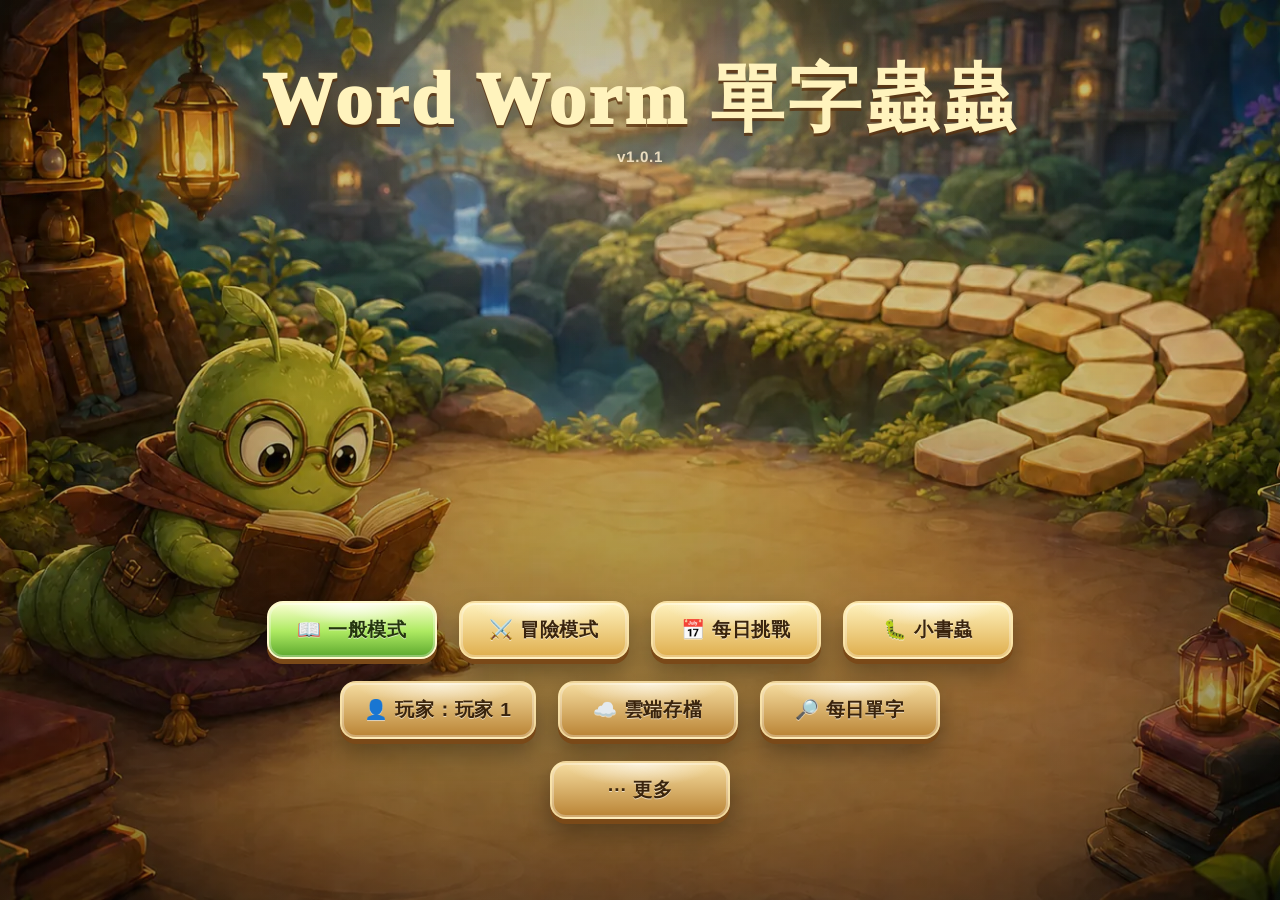
<file: index.html>
<!DOCTYPE html>
<html lang="zh-Hant">
<head>
<meta charset="UTF-8">
<meta name="viewport" content="width=device-width, initial-scale=1.0, maximum-scale=1.0, user-scalable=no, viewport-fit=cover">
<title>Word Worm 單字蟲蟲</title>
<meta name="description" content="Word Worm 單字蟲蟲：在手機上拼字、冒險、挑戰每日單字。">
<meta name="theme-color" content="#5c3f20">
<meta name="mobile-web-app-capable" content="yes">
<meta name="apple-mobile-web-app-capable" content="yes">
<meta name="apple-mobile-web-app-title" content="Word Worm">
<meta name="apple-mobile-web-app-status-bar-style" content="black-translucent">
<link rel="manifest" href="./manifest.webmanifest">
<link rel="apple-touch-icon" sizes="180x180" href="./apple-touch-icon.png">
<link rel="apple-touch-icon-precomposed" sizes="180x180" href="./apple-touch-icon.png">
<link rel="icon" href="./favicon.ico" sizes="any">
<link rel="icon" type="image/png" sizes="192x192" href="./assets/icons/icon-192.png">
<!-- CSS 已按職責拆檔；載入順序＝原 style.css 的 cascade 順序，不可任意調換
     （daily-kids.css 內含順序相依的 #mode-select 規則，詳見該檔檔頭說明） -->
<link rel="stylesheet" href="css/base.css">
<link rel="stylesheet" href="css/adventure.css">
<link rel="stylesheet" href="css/board.css">
<link rel="stylesheet" href="css/gameover.css">
<link rel="stylesheet" href="css/daily-kids.css">
<link rel="stylesheet" href="css/word-of-day.css">
</head>
<body class="home-screen">
  <div id="library-bg" aria-hidden="true"></div>
  <h1>Word Worm 單字蟲蟲</h1>
  <div id="app-version" aria-label="版本號">v1.0.1</div>
  <div id="mode-select">
    <button id="modesel-classic" class="mode-btn mode-entry">📖 一般模式</button>
    <button id="modesel-adventure" class="mode-btn mode-entry">⚔️ 冒險模式</button>
    <button id="modesel-daily" class="mode-btn mode-entry">📅 每日挑戰</button>
    <button id="modesel-kids" class="mode-btn mode-entry">🐛 小書蟲</button>
    <button id="profile-open" class="mode-btn mode-entry profile-action-btn" type="button">👤 玩家</button>
    <button id="cloud-open" class="mode-btn mode-entry sync-action-btn" type="button" onclick="if (typeof openSyncModal === 'function') openSyncModal()">☁️ 雲端存檔</button>
    <button id="wotd-open" class="mode-btn mode-entry utility-btn">🔎 每日單字</button>
    <div id="more-menu" class="more-menu mode-entry">
      <button id="more-toggle" class="mode-btn utility-btn" type="button" aria-expanded="false" aria-controls="more-menu-panel">⋯ 更多</button>
      <div id="more-menu-panel" role="menu" aria-label="更多選項" hidden>
        <button id="wordbook-open" class="more-menu-item" type="button" role="menuitem">⭐ 我的單字本</button>
        <button id="daily-leaderboard-menu" class="more-menu-item" type="button" role="menuitem">🌍 每日排行榜</button>
        <button id="sync-open" class="more-menu-item" type="button" role="menuitem">☁️ 雲端存檔</button>
      </div>
    </div>
    <button id="home-return" class="mode-btn top-action-btn">🏠 回到首頁</button>
    <button id="sound-toggle" class="mode-btn top-action-btn" aria-pressed="false" title="關閉音效">🔇 關閉音效</button>
  </div>
  <div id="stage">
    <div id="worm-corner">
      <div id="worm-stage">
        <span id="wormface"><svg id="wormsvg" width="52" height="40" viewBox="0 0 52 40">
          <!-- 尾節 -->
          <circle cx="10" cy="30" r="8" fill="#7ec850"/>
          <circle cx="20" cy="28" r="9" fill="#8fd45f"/>
          <!-- 頭 -->
          <circle cx="34" cy="22" r="13" fill="#9ee06e"/>
          <!-- 觸角 -->
          <path d="M28 11 Q26 4 22 3" stroke="#5da13a" stroke-width="2" fill="none" stroke-linecap="round"/>
          <path d="M38 10 Q40 3 44 2" stroke="#5da13a" stroke-width="2" fill="none" stroke-linecap="round"/>
          <circle cx="22" cy="3" r="2.2" fill="#ffd97a"/>
          <circle cx="44" cy="2" r="2.2" fill="#ffd97a"/>
          <!-- 眼鏡 -->
          <circle cx="29" cy="20" r="5.5" fill="#fff" stroke="#3a6fd8" stroke-width="1.8"/>
          <circle cx="41" cy="20" r="5.5" fill="#fff" stroke="#3a6fd8" stroke-width="1.8"/>
          <line x1="34.5" y1="20" x2="35.5" y2="20" stroke="#3a6fd8" stroke-width="1.8"/>
          <!-- 眼睛（可換表情） -->
          <g id="worm-eyes-normal">
            <circle cx="29.5" cy="20.5" r="2.4" fill="#333"/><circle cx="41.5" cy="20.5" r="2.4" fill="#333"/>
            <circle cx="30.3" cy="19.7" r=".8" fill="#fff"/><circle cx="42.3" cy="19.7" r=".8" fill="#fff"/>
          </g>
          <g id="worm-eyes-happy" style="display:none">
            <path d="M27 21 Q29.5 18 32 21" stroke="#333" stroke-width="1.8" fill="none" stroke-linecap="round"/>
            <path d="M39 21 Q41.5 18 44 21" stroke="#333" stroke-width="1.8" fill="none" stroke-linecap="round"/>
          </g>
          <!-- 腮紅 + 嘴 -->
          <circle cx="26" cy="26" r="2" fill="#ffb0a0" opacity=".7"/>
          <circle cx="44" cy="26" r="2" fill="#ffb0a0" opacity=".7"/>
          <path id="worm-mouth" d="M32 28 Q35 31 38 28" stroke="#5a3a1a" stroke-width="1.6" fill="none" stroke-linecap="round"/>
        </svg></span>
        <svg id="worm-shelf" viewBox="0 0 118 26" preserveAspectRatio="xMidYMax meet">
          <ellipse cx="59" cy="23" rx="52" ry="3" fill="#000" opacity=".25"/>
          <rect x="10" y="10" width="98" height="9" rx="2" fill="#8a5a2a"/>
          <rect x="10" y="10" width="98" height="3" rx="1.5" fill="#a8723a"/>
          <rect x="14" y="2" width="90" height="9" rx="2" fill="#6a7a3a"/>
          <rect x="14" y="2" width="90" height="3" rx="1.5" fill="#8a9a5a"/>
        </svg>
      </div>
      <div id="speech-bubble"></div>
    </div>
    <div id="game-panel">
      <div id="adv-hud">
        <section id="adv-map" aria-label="冒險地圖">
          <div id="adv-map-head">
            <div>
              <div id="adv-map-title">冒險地圖</div>
              <div id="adv-map-summary">選擇已解鎖的關卡開始挑戰。</div>
            </div>
            <div class="adv-map-actions">
              <button id="adv-story-open" class="secondary adv-mini-btn">閱讀故事</button>
              <button id="adv-map-reset" class="secondary adv-mini-btn">重新開始遊戲</button>
            </div>
          </div>
          <div id="adv-hero-panel" aria-label="書蟲成長">
            <div class="adv-hero-row">
              <strong id="adv-hero-title">Lex Lv.1</strong>
              <span id="adv-hero-exptext">EXP 0/60</span>
            </div>
            <progress id="adv-hero-expbar" max="60" value="0"></progress>
            <div class="adv-hero-stats">
              <span>Max HP <b id="adv-hero-maxhp">100</b></span>
              <span>傷害 +<b id="adv-hero-atk">0</b></span>
            </div>
          </div>
          <article id="adv-story-card" aria-live="polite">
            <div class="adv-story-kicker">活字圖書館紀錄</div>
            <h2 id="adv-story-title">活字圖書館的裂縫</h2>
            <p id="adv-story-text">午夜十二點，圖書館的燈沒有熄。</p>
            <p id="adv-story-goal">拼回散落的字母，修復失序的書頁。</p>
          </article>
          <div id="adv-map-path"></div>
        </section>
        <section id="adv-battle" aria-label="冒險戰鬥">
          <div id="adv-battle-actions">
            <button id="adv-back-map" class="secondary adv-mini-btn">冒險地圖</button>
            <button id="adv-battle-reset" class="secondary adv-mini-btn">重新開始遊戲</button>
          </div>
          <div id="adv-battle-stage" class="has-adv-stage-theme adv-stage-dusty-library">
            <div id="adv-stage-world" aria-hidden="true">
              <div class="adv-stage-layer adv-stage-far"></div>
              <div class="adv-stage-layer adv-stage-mid"></div>
              <div class="adv-stage-layer adv-stage-ground"></div>
            </div>
            <div id="adv-chapter">第 1 章：塵封的書庫</div>
            <div id="adv-floating-word" aria-label="目前拼出的字"></div>
            <div id="adv-advance-banner" aria-live="polite"></div>
            <div id="adv-combatants">
              <div id="adv-player-combatant" class="adv-combatant">
                <div id="adv-player-sprite" class="adv-sprite-card" aria-label="玩家蟲蟲">
                  <img class="adv-character-img adv-player-img" src="assets/characters/bookworm-hero.webp" width="720" height="577" decoding="async" alt="日式奇幻書蟲">
                </div>
                <div class="adv-nameplate">
                  <div class="adv-name-row"><span id="adv-player-name">Lex Lv.1</span><span id="adv-player-hptext">100/100</span></div>
                  <div class="hpbar-wrap"><div id="adv-player-hpbar" class="hpbar player"></div></div>
                </div>
              </div>
              <div id="adv-damage-preview">預估傷害 —</div>
              <div id="adv-monster-combatant" class="adv-combatant">
                <div class="adv-sprite-card"><div id="adv-monster-sprite"></div></div>
                <div class="adv-nameplate">
                  <div class="adv-name-row"><span id="adv-monster-name">—</span><span id="adv-monster-hptext">0/0</span></div>
                  <div class="hpbar-wrap"><div id="adv-monster-hpbar" class="hpbar monster"></div></div>
                </div>
              </div>
            </div>
          </div>
        </section>
      </div>
      <!-- 每日挑戰 HUD：三個子畫面（entry／topbar+棋盤／locked）由
           body 的 daily-view-* class 切換，邏輯在 js/daily.js -->
      <div id="daily-hud">
        <section id="daily-entry" aria-label="每日挑戰說明">
          <div id="daily-entry-title">📅 每日挑戰 <b id="daily-entry-no">#1</b></div>
          <div id="daily-entry-rules"></div>
          <div id="daily-entry-streak">🔥 連續挑戰 <b>0</b> 天</div>
          <div class="daily-entry-actions">
            <button id="daily-start">開始今日挑戰</button>
            <button id="daily-leaderboard-open" class="secondary" type="button">🌍 全球排行榜</button>
          </div>
        </section>
        <div id="daily-topbar">
          <span id="daily-progress">分數 <b>0</b> / 300</span>
          <span id="daily-tiles">已用 <b>0</b> 磚｜剩 <b>49</b> 磚</span>
          <span id="daily-actions">
            <button id="daily-help" class="secondary" title="查看規則">❓ 規則</button>
            <button id="daily-play-leaderboard" class="secondary" type="button">🌍 排行榜</button>
            <button id="daily-endrun" class="secondary danger-action">放棄挑戰</button>
          </span>
        </div>
        <section id="daily-locked" aria-label="今日已完成">
          <h3>今日挑戰已完成 ✅</h3>
          <div id="daily-locked-result"></div>
          <div class="daily-locked-actions">
            <button id="daily-locked-copy">📋 複製結果</button>
            <button id="daily-locked-leaderboard" class="secondary" type="button">🌍 看排行榜</button>
          </div>
          <div id="daily-locked-tomorrow">明天再來！距離明日題目</div>
          <div id="daily-countdown">--:--:--</div>
        </section>
      </div>
      <section id="kids-hud" aria-label="小書蟲幼兒模式">
        <div id="kids-toolbar">
          <button id="kids-sticker-open" class="kids-icon-btn" type="button" aria-label="貼紙簿" title="貼紙簿">📒</button>
          <button id="kids-speak" class="kids-icon-btn" type="button" aria-label="再聽一次" title="再聽一次">🔊</button>
          <button id="kids-settings-hold" class="kids-icon-btn" type="button" aria-label="家長設定，長按三秒開啟" title="長按 3 秒開啟家長設定">⚙️</button>
        </div>
        <div id="kids-scene">
          <div id="kids-theme-icon" aria-hidden="true">🌿</div>
          <button id="kids-picture" type="button" aria-label="圖片，點一下再聽一次">🐱</button>
          <div id="kids-slots" aria-label="單字空格"></div>
          <div id="kids-letter-bank" aria-label="字母選項"></div>
        </div>
        <div id="kids-worm-yard" aria-label="小書蟲成長">
          <div id="kids-worm" aria-hidden="true"></div>
        </div>
      </section>
      <div id="rankbar" style="font-size:.75rem;opacity:.8;margin-bottom:4px;">
        <span id="ranktitle">見習書蟲</span>　<progress id="lvprog" max="100" value="0" style="width:120px;height:8px;"></progress>
      </div>
      <div id="hud">
        <span>等級 <b id="level">1</b></span>
        <span>分數 <b id="score">0</b></span>
        <span>單字 <b id="wordcount">0</b></span>
        <span>最佳 <b id="bestword">—</b></span>
      </div>
      <div id="bonusbar" style="font-size:.8rem;margin-bottom:2px;">🎯 獎勵單字：<b id="bonusword" style="color:#8fd47a;letter-spacing:2px;">—</b> <span style="opacity:.6;">(×3 分)</span></div>
      <div id="classic-pressure" aria-live="polite">
        <span id="classic-pressure-main">🔥 Lv.1-2 安全期</span>
        <span id="classic-pressure-note">5 字母以上可降低燃燒壓力</span>
      </div>
      <div id="gem-guide" aria-label="寶石磚獎勵說明">
        <span class="gem-guide-title">◆ 寶石磚</span>
        <span><span class="gem-swatch gem-green"></span><span id="gem-guide-green">綠磚：分數 +100</span></span>
        <span><span class="gem-swatch gem-gold"></span><span id="gem-guide-gold">黃磚：分數 +250</span></span>
        <span><span class="gem-swatch gem-sapphire"></span><span id="gem-guide-sapphire">藍磚：分數 +500</span></span>
        <span><span class="gem-swatch gem-diamond"></span><span id="gem-guide-diamond">鑽石磚：分數 +1000</span></span>
      </div>
      <div id="current">&nbsp;</div>
      <div id="board"></div>
      <div id="controls">
        <button id="submit">拼字！</button>
        <button id="clear" class="secondary">清除</button>
        <button id="shuffle" class="secondary">洗牌：出燃燒磚</button>
        <button id="mode" class="secondary">🎲 經典</button>
      </div>
      <aside id="adv-items-panel" class="adv-side-panel" aria-label="道具欄">
        <div class="adv-panel-title">道具欄 <span id="adv-item-total-tag" class="adv-small-tag">0 個</span></div>
        <div id="adv-items-list" class="adv-items-list"></div>
        <div class="adv-items-help">道具不觸發怪物反擊；通關後會補給。</div>
      </aside>
      <aside id="adv-skills-panel" class="adv-side-panel" aria-label="怪物技能">
        <div class="adv-panel-title">怪物技能 <span id="adv-skill-monster-tag" class="adv-small-tag">—</span></div>
        <div id="adv-skills-list"></div>
      </aside>
      <section id="adv-mobile-drawers" aria-label="手機版冒險摘要">
        <div class="adv-mobile-panel">
          <div class="adv-drawer-row">道具欄 <span id="adv-items-summary">—</span></div>
          <div id="adv-mobile-items-list" class="adv-items-list adv-mobile-items-list"></div>
        </div>
        <div class="adv-drawer-row">怪物技能 <span id="adv-skills-summary">—</span></div>
        <div id="adv-mobile-skills-list" class="adv-mobile-skills-list"></div>
      </section>
    </div>
  </div>
  <div id="toast"></div>
  <div id="wotd-modal" class="word-modal" role="dialog" aria-modal="true" aria-labelledby="wotd-word" hidden>
    <article id="wotd-card" class="word-card">
      <div class="word-card-top">
        <div>
          <div class="word-card-kicker">Word of the Day</div>
          <div id="wotd-date" class="word-card-date">—</div>
        </div>
        <div class="word-card-actions">
          <button id="wotd-speak-word" class="icon-btn speech-only" type="button" title="朗讀單字" aria-label="朗讀單字">🔊</button>
          <button id="wotd-favorite" class="icon-btn" type="button" title="收藏單字" aria-label="收藏單字">☆</button>
          <button id="wotd-close" class="icon-btn" type="button" title="關閉" aria-label="關閉">✕</button>
        </div>
      </div>
      <div id="wotd-loading" class="word-card-loading">每日單字載入中…</div>
      <div id="wotd-content" class="word-card-content" hidden>
        <h2 id="wotd-word">—</h2>
        <div class="word-meta">
          <span id="wotd-ipa">—</span>
          <span id="wotd-pos">—</span>
        </div>
        <dl class="word-defs">
          <div><dt>中文</dt><dd id="wotd-zh">—</dd></div>
          <div><dt>English</dt><dd id="wotd-en">—</dd></div>
        </dl>
        <div class="word-example">
          <div class="word-example-label">Academic</div>
          <p id="wotd-academic">—</p>
          <button id="wotd-speak-academic" class="mini-speak speech-only" type="button" title="朗讀學術例句" aria-label="朗讀學術例句">🔊</button>
        </div>
        <div class="word-example">
          <div class="word-example-label">Everyday</div>
          <p id="wotd-life">—</p>
          <button id="wotd-speak-life" class="mini-speak speech-only" type="button" title="朗讀生活例句" aria-label="朗讀生活例句">🔊</button>
        </div>
      </div>
    </article>
  </div>
  <div id="wordbook-modal" class="word-modal" role="dialog" aria-modal="true" aria-labelledby="wordbook-title" hidden>
    <article id="wordbook-card" class="word-card wordbook-card">
      <div class="word-card-top">
        <div>
          <div class="word-card-kicker">My Vocabulary Notebook</div>
          <h2 id="wordbook-title">我的單字本</h2>
        </div>
        <button id="wordbook-close" class="icon-btn" type="button" title="關閉" aria-label="關閉">✕</button>
      </div>
      <div id="wordbook-empty" class="wordbook-empty">還沒有收藏單字。看到想記的字，按星星就會放進來。</div>
      <div id="wordbook-list" class="wordbook-list"></div>
    </article>
  </div>
  <div id="sync-modal" class="word-modal" role="dialog" aria-modal="true" aria-labelledby="sync-title" hidden>
    <article id="sync-card" class="word-card sync-card">
      <div class="word-card-top">
        <div>
          <div class="word-card-kicker">Cloud Save</div>
          <h2 id="sync-title">雲端存檔</h2>
        </div>
        <button id="sync-close" class="icon-btn" type="button" title="關閉" aria-label="關閉">✕</button>
      </div>
      <div class="sync-panel cloud-panel">
        <h3>Google 雲端存檔</h3>
        <p id="cloud-auth-status" aria-live="polite">尚未登入 Google</p>
        <div class="sync-actions">
          <button id="cloud-login" type="button">使用 Google 登入</button>
          <button id="cloud-logout" class="secondary" type="button" hidden>登出</button>
          <button id="cloud-sync-now" class="secondary" type="button" disabled>立即檢查上傳</button>
        </div>
        <p class="cloud-help">登入後會每 10 秒檢查一次目前玩家；存檔內容沒有變就不會上傳。</p>
      </div>
      <p id="cloud-status" aria-live="polite"></p>
    </article>
  </div>
  <div id="profile-modal" class="word-modal" role="dialog" aria-modal="true" aria-labelledby="profile-title" hidden>
    <article id="profile-card" class="word-card profile-card">
      <div class="word-card-top">
        <div>
          <div class="word-card-kicker">Local Players</div>
          <h2 id="profile-title">玩家檔案</h2>
        </div>
        <button id="profile-close" class="icon-btn" type="button" title="關閉" aria-label="關閉">✕</button>
      </div>
      <p class="profile-help">同一台手機或電腦可以切換不同玩家；經典、冒險、每日挑戰、小書蟲和單字本會分開儲存。</p>
      <div class="profile-current">
        <span>目前玩家：<b id="profile-current-name">玩家 1</b></span>
        <button id="profile-rename-current" class="secondary profile-mini-btn" type="button">改目前名稱</button>
      </div>
      <div id="profile-list" class="profile-list"></div>
      <div class="profile-create">
        <input id="profile-name-input" type="text" maxlength="20" autocomplete="off" placeholder="新玩家名稱">
        <button id="profile-add" type="button">新增玩家</button>
      </div>
      <p id="profile-status" aria-live="polite"></p>
    </article>
  </div>
  <div id="gameover">
    <h2>📚🔥 圖書館燒起來了！</h2>
    <div id="fgamereason">燃燒磚到達底部，遊戲結束。</div>
    <div class="stats">
      最終等級：<b id="flevel">1</b>（<span id="frank">見習書蟲</span>）<br>
      最終分數：<b id="fscore">0</b><br>
      拼出單字：<b id="fwords">0</b> 個<br>
      最佳單字：<b id="fbest">—</b><br>
      <span id="fhiscore"></span>
    </div>
    <div class="gameover-actions">
      <button id="restart">再玩一次</button>
      <button id="classic-home" class="secondary">🏠 回首頁</button>
    </div>
  </div>
  <!-- 每日挑戰結算（顯示機制同 #gameover：加 .show 顯示） -->
  <div id="daily-gameover">
    <h2>📅 每日挑戰 <span id="daily-f-no">#1</span></h2>
    <div class="stats">
      <div id="daily-f-stars">⭐⭐⭐</div>
      <div id="daily-f-line">—</div>
      <div id="daily-f-words">—</div>
    </div>
    <div class="daily-gameover-actions">
      <button id="daily-copy">📋 複製結果</button>
      <button id="daily-f-leaderboard" class="secondary" type="button">🌍 看排行榜</button>
      <button id="daily-close" class="secondary">關閉</button>
    </div>
  </div>
  <!-- 每日挑戰規則浮層（對局中按「?」開啟；點背景或關閉鈕收起） -->
  <div id="daily-rules" role="dialog" aria-modal="true" aria-label="每日挑戰規則">
    <div id="daily-rules-card">
      <h3>📅 每日挑戰規則</h3>
      <div id="daily-rules-body"></div>
      <button id="daily-rules-close">知道了</button>
    </div>
  </div>
  <div id="daily-leaderboard-modal" class="word-modal" role="dialog" aria-modal="true" aria-labelledby="daily-leaderboard-title" hidden>
    <article id="daily-leaderboard-card" class="word-card">
      <div class="word-card-top">
        <div>
          <div class="word-card-kicker">Daily Challenge</div>
          <h2 id="daily-leaderboard-title">全球排行榜</h2>
          <div id="daily-leaderboard-date" class="word-card-date">—</div>
        </div>
        <button id="daily-leaderboard-close" class="icon-btn" type="button" title="關閉" aria-label="關閉">✕</button>
      </div>
      <div id="daily-leaderboard-tabs" role="tablist" aria-label="排行榜類型">
        <button class="daily-leaderboard-tab active" type="button" data-daily-leaderboard-tab="today" role="tab" aria-selected="true">今天</button>
        <button class="daily-leaderboard-tab" type="button" data-daily-leaderboard-tab="yesterday" role="tab" aria-selected="false">昨天</button>
        <button class="daily-leaderboard-tab" type="button" data-daily-leaderboard-tab="all_time" role="tab" aria-selected="false">累計</button>
      </div>
      <div id="daily-leaderboard-status" aria-live="polite">排行榜載入中…</div>
      <div id="daily-leaderboard-list"></div>
    </article>
  </div>
  <div id="adv-gameover">
    <img class="adv-gameover-art" src="assets/ui/adv-gameover-defeat.webp" width="1024" height="1536" loading="lazy" decoding="async" alt="Lex exhausted on an open storybook with a cracked magic staff">
    <div class="adv-gameover-panel">
      <h2>💥 被打敗了！</h2>
      <div class="stats">
        打到第 <b id="adv-fchapter">1</b> 章<br>
        擊敗怪物：<b id="adv-fkills">0</b> 隻
      </div>
      <div class="gameover-actions">
        <button id="adv-restart">重新挑戰</button>
        <button id="adv-home" class="secondary">🏠 回首頁</button>
      </div>
    </div>
  </div>
  <div id="adv-story-modal" role="dialog" aria-modal="true" aria-labelledby="adv-story-modal-title">
    <div id="adv-story-book">
      <div class="adv-story-kicker">Word Worm Adventure</div>
      <h2 id="adv-story-modal-title">活字圖書館的裂縫</h2>
      <div id="adv-story-modal-body"></div>
      <div id="adv-story-hint">點任意處繼續</div>
      <div class="adv-story-modal-actions">
        <button id="adv-story-close">繼續冒險</button>
      </div>
    </div>
  </div>
  <div id="kids-stickerbook" class="kids-modal" role="dialog" aria-modal="true" aria-label="貼紙簿" hidden>
    <div class="kids-modal-card">
      <button id="kids-sticker-close" class="kids-modal-close" type="button" aria-label="關閉">✕</button>
      <div id="kids-sticker-grid" aria-label="已收集貼紙"></div>
    </div>
  </div>
  <div id="kids-parent-panel" class="kids-modal" role="dialog" aria-modal="true" aria-labelledby="kids-parent-title" hidden>
    <div class="kids-modal-card kids-parent-card">
      <button id="kids-parent-close" class="kids-modal-close" type="button" aria-label="關閉">✕</button>
      <h2 id="kids-parent-title">家長角落</h2>
      <label class="kids-setting-row">
        <span>小書蟲音量</span>
        <input id="kids-volume" type="range" min="0" max="1" step="0.05">
      </label>
      <button id="kids-reset" class="secondary" type="button">重設小書蟲進度</button>
    </div>
  </div>

<script src="vendor/supabase.min.js"></script>
<script src="js/cloud-config.js"></script>
<script src="js/game-profile.js"></script>
<script src="js/story.js"></script>
<script src="js/adventure-data.js"></script>
<script src="js/daily.js"></script>
<script src="js/daily-leaderboard-config.js"></script>
<script src="js/daily-leaderboard.js"></script>
<!-- game 系列載入順序有依賴：core 先（共用狀態）、boot 最後（跨檔繫結與進入點），
     其餘照原始單檔的段落順序排列，詳見各檔檔頭說明 -->
<script src="js/version.js"></script>
<script src="js/game-core.js"></script>
<script src="js/game-audio.js"></script>
<script src="js/game-save.js"></script>
<script src="js/game-board.js"></script>
<script src="js/game-classic.js"></script>
<script src="js/game-adventure.js"></script>
<script src="js/game-adventure-map.js"></script>
<script src="js/game-sync.js"></script>
<script src="js/game-boot.js"></script>
<script src="js/kids.js"></script>
<script src="js/word-of-day.js"></script>
<script src="js/cloud-save.js?v=v1.0.8"></script>
<script>
  if ('serviceWorker' in navigator) {
    window.addEventListener('load', () => {
      navigator.serviceWorker.register('sw.js', { updateViaCache: 'none' }).catch(() => {
        // Service workers require http://localhost or HTTPS; file:// preview cannot register.
      });
    });
  }
</script>
</body>
</html>
</file>
<file: css/base.css>
/* ============================================================
 * base.css —— 全站基礎（必須最先載入的 CSS 檔）
 * 內容：:root 字型與主題色變數、通用版面、圖書館背景、
 *       首頁封面、遊戲模式選單。
 * 主題色都定義在下方 :root，想調配色改這裡就好。
 * ============================================================ */

  /* ===== 基本版面 ===== */
  :root {
    --font-zh-ui: "Hiragino Maru Gothic ProN", "Yuanti TC", "PingFang TC", "Noto Sans TC", "Microsoft JhengHei", sans-serif;
    --font-zh-game: "Hannotate TC", "Klee One", "Yuji Syuku", "Noto Serif TC", "Songti TC", "PMingLiU", serif;
    --font-ui: ui-rounded, "Avenir Next", "Trebuchet MS", var(--font-zh-ui);
    --font-display: "Iowan Old Style", "Palatino Linotype", var(--font-zh-game);
    --font-letter: "Arial Rounded MT Bold", "Avenir Next", "Trebuchet MS", "Noto Sans TC", sans-serif;

    /* ===== 主題色變數 =====
       這些色碼原本散落在各 CSS 檔重複出現（出現 4 次以上的才抽成變數），
       集中在這裡之後，想調整配色只要改一個地方，全站同步生效。
       注意：有些相近的顏色（例如 #fff2c8、#ffefbd）刻意「沒有」抽成變數，
       因為它們是不同的顏色，合併會改變畫面外觀。 */
    --gold: #ffd97a;         /* 主金黃：標題文字、按鈕邊框、重點高亮 */
    --gold-deep: #e8b420;    /* 深金：進度條、星等 */
    --gold-pale: #fff2bd;    /* 淡金：亮部文字 */
    --gold-soft: #ffe6a3;    /* 柔金：次要文字 */
    --parchment: #fbead2;    /* 羊皮紙：內文主色 */
    --ivory: #fffaf0;        /* 象牙白：最亮的文字 */
    --sand: #e8c98a;         /* 沙色：輔助文字 */
    --tan: #d8c3a0;          /* 淺棕：說明文字、次要標籤 */
    --bronze: #c9a05c;       /* 古銅：邊框、分隔線 */
    --wood-mid: #9c6a2c;     /* 中木色：木框漸層中段 */
    --wood-brown: #8a6230;   /* 木棕：木框、按鈕底 */
    --wood-dark: #4a2f10;    /* 深木色：深色文字、陰影 */
    --wood-deepest: #3a240d; /* 最深木色：暗部背景 */
    --ink-black: #050302;    /* 墨黑：最深的背景與外框 */
    --leaf-green: #8fd47a;   /* 葉綠：成功狀態、加分提示 */
    --orange: #ff9a52;       /* 暖橘：警示、燃燒磚 */
  }
  * { box-sizing: border-box; margin: 0; padding: 0; -webkit-tap-highlight-color: transparent; }
  html { min-height: 100%; }
  body {
    font-family: var(--font-ui);
    font-optical-sizing: auto;
    text-rendering: geometricPrecision;
    background:
      radial-gradient(ellipse 85% 45% at 50% -8%, rgba(255,205,130,.22), transparent 62%),
      linear-gradient(160deg, #3c2a13 0%, #5c3f20 55%, #3c2a13 100%);
    color: var(--parchment);
    min-height: 100vh;
    min-height: 100dvh;
    display: flex; flex-direction: column; align-items: center;
    user-select: none; -webkit-user-select: none;
    position: relative;
    overflow-x: hidden;
    padding-left: env(safe-area-inset-left);
    padding-right: env(safe-area-inset-right);
    padding-bottom: env(safe-area-inset-bottom);
  }
  /* ===== 圖書館背景 ===== */
  #library-bg {
    position: fixed; inset: 0; z-index: -1; opacity: .55;
    background:
      radial-gradient(ellipse 60% 40% at 50% 0%, rgba(255,200,110,.3), transparent 70%),
      linear-gradient(180deg, rgba(21,12,5,.2), rgba(21,12,5,.45)),
      url("../assets/library-background-gpt.webp") center center / cover no-repeat,
      linear-gradient(160deg, #2c1d0d 0%, #47311a 60%, #2c1d0d 100%);
  }
  body.mode-adventure {
    background:
      radial-gradient(ellipse 42% 24% at 22% 8%, rgba(85,220,255,.18), transparent 66%),
      radial-gradient(ellipse 48% 28% at 78% 12%, rgba(194,80,255,.17), transparent 68%),
      radial-gradient(ellipse 64% 30% at 50% 104%, rgba(129,255,95,.1), transparent 70%),
      linear-gradient(160deg, #29150b 0%, #422013 46%, #1b0b13 100%);
  }
  body.mode-adventure #library-bg {
    opacity: .78;
    background:
      radial-gradient(circle at 16% 18%, rgba(104,245,255,.18) 0 1px, transparent 2px),
      radial-gradient(circle at 74% 12%, rgba(255,222,132,.2) 0 1px, transparent 2px),
      radial-gradient(circle at 42% 28%, rgba(201,98,255,.16) 0 1px, transparent 2px),
      radial-gradient(ellipse 62% 34% at 50% 0%, rgba(255,194,95,.28), transparent 72%),
      radial-gradient(ellipse 56% 46% at 78% 32%, rgba(139,60,255,.16), transparent 70%),
      linear-gradient(180deg, rgba(18,8,10,.22), rgba(18,8,10,.5)),
      url("../assets/library-background-gpt.webp") center center / cover no-repeat,
      linear-gradient(160deg, #17080f 0%, #302012 54%, #120812 100%);
    background-size: auto, auto, auto, auto, auto, auto, cover, auto;
  }
  body.mode-adventure #library-bg::after {
    content: ""; position: absolute; inset: 0; pointer-events: none;
    background:
      radial-gradient(circle at 18% 34%, rgba(118,247,255,.28) 0 1px, transparent 2px),
      radial-gradient(circle at 64% 22%, rgba(255,232,143,.26) 0 1px, transparent 2px),
      radial-gradient(circle at 78% 58%, rgba(200,93,255,.22) 0 1px, transparent 2px),
      radial-gradient(circle at 35% 72%, rgba(119,255,122,.18) 0 1px, transparent 2px);
    background-size: 210px 190px, 260px 220px, 190px 240px, 240px 210px;
    opacity: .82;
    animation: magicStars 8s ease-in-out infinite alternate;
  }
  h1 {
    font-family: var(--font-zh-game);
    font-size: clamp(1rem, 2.5vh, 1.3rem);
    margin: clamp(4px, 1.2vh, 10px) 0 2px;
    letter-spacing: .05em;
    color: var(--gold);
    text-shadow: 0 2px 0 rgba(70,35,10,.72), 0 0 12px rgba(255,217,122,.22);
  }
  #subtitle {
    font-family: var(--font-zh-ui);
    font-size: .72rem;
    font-weight: 700;
    letter-spacing: .04em;
    opacity: .65;
    margin-bottom: clamp(3px, .8vh, 6px);
  }

  /* ===== 首頁封面 ===== */
  body.home-screen {
    justify-content: flex-start;
    overflow: hidden;
    min-height: 100vh;
    min-height: 100dvh;
  }
  body.home-screen #library-bg {
    opacity: 1;
    background:
      linear-gradient(180deg, rgba(20,12,5,.22) 0%, rgba(20,12,5,.08) 36%, rgba(20,12,5,.38) 100%),
      url("../assets/home-cover.webp") center center / cover no-repeat;
  }
  body.home-screen #library-bg::after {
    content: "";
    position: absolute;
    inset: 0;
    pointer-events: none;
    opacity: 1;
    animation: none;
    background:
      radial-gradient(ellipse 70% 34% at 50% 17%, rgba(255,233,168,.14), transparent 64%),
      linear-gradient(180deg, rgba(0,0,0,.08), rgba(0,0,0,.18));
  }
  body.home-screen h1 {
    position: relative;
    z-index: 1;
    margin-top: clamp(28px, 7vh, 68px);
    padding: 0 18px;
    font-size: clamp(2rem, 7vw, 4.6rem);
    line-height: 1;
    font-weight: 950;
    letter-spacing: .045em;
    color: #fff3bd;
    text-align: center;
    text-shadow:
      0 3px 0 rgba(92,49,12,.72),
      0 10px 22px rgba(0,0,0,.42),
      0 0 28px rgba(255,214,117,.38);
  }
  body.home-screen #subtitle {
    position: relative;
    z-index: 1;
    width: min(720px, calc(100vw - 34px));
    margin: 12px auto 0;
    font-size: clamp(.82rem, 2.1vw, 1.05rem);
    font-weight: 750;
    letter-spacing: .045em;
    line-height: 1.55;
    color: #fff0cf;
    text-align: center;
    opacity: .92;
    text-shadow: 0 2px 10px rgba(0,0,0,.58);
  }
  #app-version { display: none; }
  body.home-screen #app-version {
    display: block;
    position: relative;
    z-index: 1;
    margin-top: 10px;
    color: rgba(255,240,207,.86);
    font-family: var(--font-ui);
    font-size: clamp(.78rem, 1.8vw, .95rem);
    font-weight: 850;
    letter-spacing: .04em;
    text-align: center;
    text-shadow: 0 2px 10px rgba(0,0,0,.62);
  }
  body.home-screen #mode-select {
    position: fixed;
    left: 50%;
    bottom: calc(clamp(34px, 9vh, 86px) + env(safe-area-inset-bottom));
    z-index: 2;
    transform: translateX(-50%);
    display: flex;
    flex-wrap: wrap;
    gap: clamp(12px, 2.5vw, 22px);
    width: min(760px, calc(100vw - 32px));
    margin: 0;
    justify-content: center;
  }
  .more-menu {
    position: relative;
    display: inline-flex;
    justify-content: center;
  }
  #more-menu-panel {
    position: absolute;
    left: 50%;
    bottom: calc(100% + 10px);
    z-index: 4;
    width: min(230px, calc(100vw - 36px));
    transform: translateX(-50%);
    display: grid;
    gap: 7px;
    padding: 9px;
    border: 1px solid rgba(255,238,184,.56);
    border-radius: 12px;
    background: rgba(32,17,6,.94);
    box-shadow: 0 12px 28px rgba(0,0,0,.42), inset 0 0 0 1px rgba(255,238,184,.12);
  }
  #more-menu-panel[hidden] { display: none; }
  .more-menu-item {
    width: 100%;
    min-height: 44px;
    padding: 9px 12px;
    border: 1px solid rgba(255,238,184,.28);
    border-radius: 8px;
    color: #fff0cf;
    background: rgba(255,255,255,.08);
    font-family: var(--font-zh-ui);
    font-size: .88rem;
    font-weight: 850;
    text-align: left;
    cursor: pointer;
  }
  .more-menu-item:active {
    transform: translateY(1px);
  }
  body.home-screen .mode-btn {
    /* 主模式與工具入口可換行；窄螢幕交給後面的 RWD 堆疊 */
    min-width: min(170px, calc((100vw - 104px) / 4));
    min-height: 58px;
    padding: 14px 22px;
    border-radius: 16px;
    border-color: rgba(255,238,184,.78);
    color: var(--wood-deepest);
    font-size: clamp(1rem, 2.7vw, 1.2rem);
    background:
      radial-gradient(ellipse 80% 80% at 50% 0%, rgba(255,255,255,.72), transparent 54%),
      linear-gradient(180deg, var(--gold-pale), #dfae4d);
    box-shadow:
      0 5px 0 #7a4918,
      0 14px 26px rgba(0,0,0,.34),
      inset 0 0 0 2px rgba(255,255,255,.3);
    text-shadow: 0 1px 0 rgba(255,255,255,.58);
  }
  body.home-screen .mode-btn.active {
    background:
      radial-gradient(ellipse 80% 80% at 50% 0%, rgba(255,255,255,.82), transparent 52%),
      linear-gradient(180deg, #fcffd1, #aeea62 52%, #5ca82d);
    border-color: #fff9cb;
    color: #24350e;
  }
  body.home-screen #stage { display: none; }

  /* ===== 遊戲模式選單（經典／冒險） ===== */
  #mode-select { display: flex; gap: 8px; margin-bottom: clamp(4px, 1.1vh, 10px); }
  .mode-btn {
    font-family: var(--font-zh-ui); font-size: .8rem; font-weight: 850;
    letter-spacing: .04em;
    padding: 6px 16px; border: 2px solid rgba(255,210,140,.25); border-radius: 999px;
    cursor: pointer; background: rgba(0,0,0,.3); color: var(--tan);
    transition: background .15s, border-color .15s, color .15s, transform .1s;
  }
  .mode-btn:active { transform: translateY(1px); }
  .mode-btn.active {
    background: linear-gradient(145deg, var(--gold), var(--gold-deep));
    color: var(--wood-dark); border-color: #fff2c8;
  }
  body.home-screen .top-action-btn,
  body:not(.home-screen) .mode-entry { display: none; }
  body:not(.home-screen) #more-menu { display: none; }
  body:not(.home-screen) #mode-select {
    justify-content: center;
    flex-wrap: wrap;
  }
  body:not(.home-screen) .top-action-btn {
    min-width: 128px;
    border-color: rgba(255,238,184,.45);
    background: rgba(24,13,4,.58);
    color: #fff0cf;
  }
  body:not(.home-screen) .top-action-btn[aria-pressed="true"] {
    background: linear-gradient(145deg, var(--gold), #b87b27);
    color: var(--wood-deepest);
    border-color: #fff2c8;
  }
  /* 冒險模式下隱藏經典專屬 HUD（Task 70 會補上 #adv-hud 取代） */
  body.mode-adventure #rankbar,
  body.mode-adventure #hud,
  body.mode-adventure #bonusbar,
  body.mode-adventure #mode { display: none; }
</file>
<file: css/adventure.css>
/* ===== 冒險模式：地圖 / 戰鬥 HUD ===== */
  body.mode-adventure.adv-view-battle {
    height: 100vh;
    height: 100dvh;
    overflow: hidden;
  }
  #adv-hud { display: none; width: 100%; flex-direction: column; align-items: center; margin-bottom: 10px; }
  body.mode-adventure #adv-hud { display: flex; }
  body.mode-adventure.adv-view-map #current,
  body.mode-adventure.adv-view-map #gem-guide,
  body.mode-adventure.adv-view-map #board,
  body.mode-adventure.adv-view-map #controls { display: none; }
  #adv-map, #adv-battle { width: 100%; }
  /* 冒險道具/技能有桌面側欄與手機摘要兩套 DOM；切換斷點固定在 700px。 */
  #adv-items-panel, #adv-skills-panel, #adv-mobile-drawers { display: none; }
  body.adv-view-map #adv-battle,
  body.adv-view-battle #adv-map { display: none; }
  body.mode-adventure #worm-corner { display: none; }
  body.mode-adventure #stage { width: min(1180px, calc(100vw - 40px)); justify-content: center; }
  body.mode-adventure.adv-view-battle h1 { font-size: clamp(1rem, 2.1vh, 1.25rem); margin-top: 3px; }
  body.mode-adventure.adv-view-battle #subtitle { display: none; }
  body.mode-adventure.adv-view-battle #mode-select { margin-bottom: 4px; }
  body.mode-adventure.adv-view-battle .mode-btn {
    padding: 5px 16px;
    font-size: clamp(.8rem, 1.75vh, .9rem);
  }
  body.mode-adventure.adv-view-battle #game-panel {
    width: 100%;
    display: grid;
    grid-template-columns: 210px minmax(250px, 1fr) 240px;
    grid-template-rows: auto auto auto auto;
    gap: clamp(8px, 1.35vh, 13px);
    align-items: stretch;
    max-height: calc(100dvh - 64px);
    padding: clamp(10px, 1.6vh, 15px) 16px clamp(10px, 1.7vh, 16px);
    border: 5px solid #241208;
    border-radius: 18px;
    background:
      radial-gradient(ellipse 35% 24% at 50% 5%, rgba(117,245,255,.2), transparent 72%),
      radial-gradient(ellipse 24% 32% at 90% 46%, rgba(196,78,255,.22), transparent 74%),
      radial-gradient(ellipse 22% 32% at 8% 50%, rgba(119,255,128,.16), transparent 70%),
      radial-gradient(circle 6px at 18px 18px, var(--gold-soft) 0 34%, var(--wood-mid) 36% 62%, transparent 64%),
      radial-gradient(circle 6px at calc(100% - 18px) 18px, var(--gold-soft) 0 34%, var(--wood-mid) 36% 62%, transparent 64%),
      radial-gradient(circle 6px at 18px calc(100% - 18px), var(--gold-soft) 0 34%, var(--wood-mid) 36% 62%, transparent 64%),
      radial-gradient(circle 6px at calc(100% - 18px) calc(100% - 18px), var(--gold-soft) 0 34%, var(--wood-mid) 36% 62%, transparent 64%),
      linear-gradient(180deg, rgba(255,222,138,.14), transparent 30%),
      repeating-linear-gradient(90deg, rgba(255,255,255,.045) 0 2px, transparent 2px 34px),
      linear-gradient(145deg, #7d4c20 0%, #4a2510 54%, #2c1408 100%);
    box-shadow:
      0 0 28px rgba(118,235,255,.12),
      0 0 44px rgba(167,71,255,.14),
      0 18px 36px rgba(0,0,0,.58),
      inset 0 0 0 2px rgba(255,221,144,.18),
      inset 0 0 30px rgba(0,0,0,.42);
  }
  body.mode-adventure.adv-view-battle #adv-hud { grid-column: 1 / -1; margin-bottom: 0; }
  body.mode-adventure.adv-view-battle #current { display: none; }
  body.mode-adventure.adv-view-battle #gem-guide {
    grid-column: 2; grid-row: 2;
    justify-self: center; align-self: end;
    margin: 0;
  }
  body.mode-adventure.adv-view-battle #board {
    grid-column: 2; grid-row: 3;
    justify-self: center; align-self: center;
    gap: clamp(3px, .8vh, 6px); padding: clamp(8px, 1.2vh, 12px); border-radius: 15px;
    position: relative;
    border: 4px solid #241208;
    background:
      radial-gradient(circle at 50% 50%, rgba(130,255,232,.12), transparent 40%),
      conic-gradient(from 45deg at 50% 50%, rgba(121,255,220,.12), transparent 10%, rgba(197,96,255,.12) 22%, transparent 34%, rgba(255,225,112,.1) 46%, transparent 62%, rgba(116,255,122,.11) 76%, transparent 100%),
      linear-gradient(180deg, rgba(255,220,143,.12), transparent 34%),
      radial-gradient(ellipse 80% 58% at 50% 42%, rgba(255,236,166,.1), transparent 68%),
      linear-gradient(145deg, #3a190b, #1d0c05);
    box-shadow:
      0 10px 20px rgba(0,0,0,.44),
      0 0 26px rgba(160,79,255,.18),
      inset 0 0 0 2px rgba(228,178,89,.2),
      inset 0 0 18px rgba(0,0,0,.58);
  }
  body.mode-adventure.adv-view-battle #controls {
    grid-column: 2; grid-row: 4;
    justify-content: center; flex-wrap: wrap; margin: 0;
    padding: clamp(7px, 1.2vh, 10px) 12px;
    border: 2px solid #2a1408;
    border-radius: 14px;
    background:
      radial-gradient(ellipse 70% 70% at 50% 0%, rgba(138,245,255,.14), transparent 46%),
      linear-gradient(180deg, rgba(255,226,152,.18), rgba(0,0,0,.08)),
      linear-gradient(145deg, #6a3718, #351607);
    box-shadow: 0 0 22px rgba(126,255,184,.12), inset 0 0 0 1px rgba(255,226,152,.18), 0 8px 18px rgba(0,0,0,.35);
  }
  body.mode-adventure.adv-view-battle #submit {
    min-width: 230px; padding: clamp(10px, 1.65vh, 13px) 28px; font-size: clamp(1rem, 2vh, 1.12rem);
    color: #26380d;
    border-color: #fff0ae;
    background:
      radial-gradient(ellipse 80% 80% at 50% 0%, rgba(255,255,255,.75), transparent 48%),
      linear-gradient(180deg, #fbffd1, #b8ee67 48%, #5bad24);
    box-shadow:
      0 0 18px rgba(133,255,83,.48),
      0 0 28px rgba(120,255,210,.28),
      0 5px 0 #3c7219,
      inset 0 0 0 2px rgba(255,255,255,.5);
    text-shadow: 0 1px 0 rgba(255,255,255,.65);
  }
  body.mode-adventure.adv-view-battle #clear {
    padding: clamp(8px, 1.35vh, 10px) 14px; font-size: clamp(.82rem, 1.65vh, .92rem);
    color: #3f260d;
    border-color: #f0ce7f;
    background: linear-gradient(180deg, #ffe9a6, #c8872e);
    box-shadow: 0 3px 0 #744115, inset 0 1px 0 rgba(255,255,255,.5);
  }
  body.mode-adventure.adv-view-battle .col { gap: 5px; }
  body.mode-adventure.adv-view-battle .tile {
    width: clamp(44px, 6.1vh, 56px); height: clamp(44px, 6.1vh, 56px); border-radius: 9px;
    font-size: clamp(1.18rem, 2.75vh, 1.48rem);
    color: #2a1706;
    border: 2px solid #6d4519;
    background:
      radial-gradient(circle at 34% 22%, rgba(255,255,255,.82), transparent 28%),
      radial-gradient(circle at 78% 80%, rgba(154,82,255,.18), transparent 36%),
      linear-gradient(145deg, #fff8d7 0%, #f1d99d 54%, #b77b31 100%);
    box-shadow:
      0 5px 0 #765017,
      0 0 10px rgba(255,225,128,.24),
      0 8px 12px rgba(0,0,0,.38),
      inset 0 0 0 2px rgba(255,255,255,.42);
    text-shadow: 0 1px 0 rgba(255,255,255,.65);
  }
  body.mode-adventure.adv-view-battle .tile.sel {
    transform: translateY(-3px);
    border-color: #d7f58a;
    box-shadow:
      0 0 18px rgba(150,255,104,.76),
      0 0 28px rgba(123,244,255,.48),
      0 6px 0 #4c821d,
      0 10px 14px rgba(0,0,0,.42),
      inset 0 0 0 2px rgba(255,255,255,.55);
  }
  body.mode-adventure.adv-view-battle .tile.gem-green {
    background: linear-gradient(145deg, #e9ffd8, #94ef69 48%, #39a83d);
    box-shadow: 0 0 16px rgba(111,255,100,.62), 0 5px 0 #316a2d, 0 8px 12px rgba(0,0,0,.38);
  }
  body.mode-adventure.adv-view-battle .tile.gem-gold {
    background: linear-gradient(145deg, #fffbd2, #ffe066 48%, #cc8b19);
    box-shadow: 0 0 16px rgba(255,224,90,.68), 0 5px 0 #8d5a10, 0 8px 12px rgba(0,0,0,.38);
  }
  body.mode-adventure.adv-view-battle .tile.gem-sapphire {
    background: linear-gradient(145deg, #e4f7ff, #74c7ff 44%, #315cc2);
    color: #fff;
    text-shadow: 0 1px 0 #14326f;
    box-shadow: 0 0 16px rgba(90,195,255,.7), 0 5px 0 #203d86, 0 8px 12px rgba(0,0,0,.38);
  }
  body.mode-adventure.adv-view-battle .tile.gem-diamond {
    background: linear-gradient(145deg, #ffffff, #d9fbff 45%, #83d7e8);
    box-shadow: 0 0 18px rgba(190,249,255,.76), 0 5px 0 #488999, 0 8px 12px rgba(0,0,0,.38);
  }
  body.mode-adventure.adv-view-battle .tile.locked::after {
    content: ""; width: 14px; height: 11px; right: 5px; top: 5px;
    border: 2px solid #f3e6c4; border-top-width: 6px; border-radius: 2px;
  }
  body.mode-adventure.adv-view-battle .tile.cursed::after {
    content: "C"; top: 3px; right: 5px; font-size: .72rem; color: #fff2c8;
  }
  body.mode-adventure.adv-view-battle .tile.locked,
  body.mode-adventure.adv-view-battle .tile.cursed {
    animation: negativeTilePulse 1.2s ease-in-out infinite alternate;
  }
  body.mode-adventure.adv-view-battle .tile-status-count {
    width: 18px; height: 18px;
    right: -6px; bottom: -6px;
    font-size: .72rem;
  }
  body.mode-adventure.adv-view-battle #adv-items-panel {
    display: block; grid-column: 1; grid-row: 2 / span 3;
  }
  body.mode-adventure.adv-view-battle #adv-skills-panel {
    display: block; grid-column: 3; grid-row: 2 / span 3;
  }
  body.mode-adventure.adv-view-battle .adv-side-panel {
    min-height: 0;
    max-height: 100%;
    overflow-y: auto;
    padding: clamp(9px, 1.3vh, 12px);
  }
  body.mode-adventure.adv-view-battle .adv-panel-title {
    margin-bottom: 8px;
    padding: 6px 8px;
    font-size: clamp(.82rem, 1.6vh, .92rem);
  }
  body.mode-adventure.adv-view-battle .adv-items-list,
  body.mode-adventure.adv-view-battle #adv-skills-list {
    gap: 8px;
  }
  body.mode-adventure.adv-view-battle .adv-item-btn {
    min-height: 64px;
    grid-template-columns: 36px 1fr auto;
    gap: 8px;
    padding: 8px;
  }
  body.mode-adventure.adv-view-battle .adv-item-icon,
  body.mode-adventure.adv-view-battle .adv-skill-icon {
    width: 36px;
    height: 36px;
    font-size: .72rem;
  }
  body.mode-adventure.adv-view-battle .adv-item-name,
  body.mode-adventure.adv-view-battle .adv-skill b {
    font-size: .82rem;
    margin-bottom: 2px;
  }
  body.mode-adventure.adv-view-battle .adv-item-desc,
  body.mode-adventure.adv-view-battle .adv-skill span {
    font-size: .72rem;
    line-height: 1.22;
  }
  body.mode-adventure.adv-view-battle .adv-item-count {
    min-width: 32px;
    padding: 4px 6px;
    font-size: .74rem;
  }
  body.mode-adventure.adv-view-battle .adv-items-help {
    display: none;
  }
  body.mode-adventure.adv-view-battle .adv-skill {
    gap: 8px;
    padding: 8px;
  }
  #adv-map { max-width: min(1040px, 100%); }
  #adv-map-head {
    display: flex; justify-content: space-between; align-items: center; gap: 10px;
    width: 100%; margin-bottom: 8px;
  }
  #adv-map-title {
    color: var(--gold);
    font-family: var(--font-zh-game);
    font-size: 1rem;
    font-weight: 900;
    letter-spacing: .06em;
    text-shadow: 0 2px 0 rgba(54,26,7,.7);
  }
  #adv-map-summary {
    font-family: var(--font-zh-ui);
    font-size: .78rem;
    font-weight: 700;
    letter-spacing: .025em;
    color: var(--tan);
    margin-bottom: 10px;
    line-height: 1.5;
  }
  #adv-hero-panel {
    display: grid;
    gap: 7px;
    width: 100%;
    margin: 0 0 10px;
    padding: 10px 12px;
    border-radius: 12px;
    border: 1px solid rgba(255,217,122,.42);
    background:
      radial-gradient(circle at 18% 12%, rgba(126,255,232,.18), transparent 34%),
      linear-gradient(180deg, rgba(255,231,153,.14), rgba(42,15,8,.46)),
      rgba(25,13,10,.68);
    box-shadow: inset 0 0 0 1px rgba(255,244,184,.1), 0 6px 14px rgba(0,0,0,.24);
  }
  .adv-hero-row,
  .adv-hero-stats {
    display: flex;
    flex-wrap: wrap;
    align-items: center;
    justify-content: space-between;
    gap: 10px;
    font-family: var(--font-zh-ui);
  }
  #adv-hero-title {
    color: #fff0bd;
    font-family: var(--font-zh-game);
    font-size: .92rem;
    font-weight: 950;
    letter-spacing: .035em;
    text-shadow: 0 2px 0 rgba(54,26,7,.72);
  }
  #adv-hero-exptext,
  .adv-hero-stats span {
    color: #dcc498;
    font-size: .72rem;
    font-weight: 850;
    letter-spacing: .025em;
  }
  .adv-hero-stats b {
    color: #8ff5d0;
    font-weight: 950;
  }
  #adv-hero-expbar {
    width: 100%;
    height: 9px;
    overflow: hidden;
    appearance: none;
    border: 1px solid rgba(255,217,122,.34);
    border-radius: 999px;
    background: rgba(0,0,0,.28);
  }
  #adv-hero-expbar::-webkit-progress-bar {
    border-radius: 999px;
    background: rgba(0,0,0,.28);
  }
  #adv-hero-expbar::-webkit-progress-value {
    border-radius: 999px;
    background: linear-gradient(90deg, #76f5d8, #ffd86a);
    box-shadow: 0 0 12px rgba(126,255,232,.42);
  }
  #adv-hero-expbar::-moz-progress-bar {
    border-radius: 999px;
    background: linear-gradient(90deg, #76f5d8, #ffd86a);
    box-shadow: 0 0 12px rgba(126,255,232,.42);
  }
  #adv-map-path {
    position: relative;
    width: 100%;
    aspect-ratio: 9 / 5;
    overflow: hidden;
    border: 3px ridge #d4a34f;
    border-radius: 16px;
    background:
      linear-gradient(180deg, rgba(24,11,5,.06), rgba(24,11,5,.2)),
      url("../assets/maps/adventure-map.webp") center / cover no-repeat;
    box-shadow:
      0 14px 28px rgba(0,0,0,.38),
      inset 0 0 0 2px rgba(255,239,162,.15),
      inset 0 0 34px rgba(0,0,0,.34);
  }
  #adv-map-path::after {
    content: "";
    position: absolute;
    inset: 0;
    pointer-events: none;
    background:
      radial-gradient(ellipse 76% 44% at 50% 0%, rgba(255,238,174,.12), transparent 64%),
      linear-gradient(180deg, rgba(12,5,2,.08), rgba(12,5,2,.24));
  }
  .adv-map-node {
    --map-x: 50%;
    --map-y: 50%;
    position: absolute;
    left: var(--map-x);
    top: var(--map-y);
    z-index: 1;
    display: grid;
    place-items: center;
    width: clamp(74px, 9vw, 112px);
    height: clamp(82px, 10vw, 124px);
    padding: 0;
    border: 0;
    border-radius: 50%;
    text-align: center;
    transform: translate(-50%, -50%);
    color: var(--parchment);
    background: transparent;
    box-shadow: none;
  }
  .adv-map-node::before {
    content: "";
    position: absolute;
    inset: 12% 18% 18%;
    border: 2px solid rgba(255,241,184,.86);
    border-radius: 48% 48% 42% 42% / 58% 58% 36% 36%;
    background:
      radial-gradient(circle at 50% 26%, rgba(255,255,255,.55), transparent 34%),
      linear-gradient(145deg, rgba(118,78,28,.9), rgba(42,19,8,.92));
    box-shadow:
      0 3px 0 rgba(66,32,10,.88),
      0 8px 16px rgba(0,0,0,.42),
      0 0 13px rgba(255,217,122,.24);
    pointer-events: none;
  }
  .adv-map-node::after {
    content: "";
    position: absolute;
    inset: 22% 28% 30%;
    border-radius: 48% 48% 42% 42% / 58% 58% 36% 36%;
    background: radial-gradient(ellipse at 50% 30%, rgba(255,255,255,.34), transparent 62%);
    pointer-events: none;
  }
  .adv-map-node.completed::before {
    border-color: rgba(210,255,178,.95);
    background: linear-gradient(145deg, #c5f28a, #4c9a35);
  }
  .adv-map-node.available::before {
    border-color: #fff5bd;
    background: linear-gradient(145deg, var(--gold-pale), var(--gold-deep) 52%, #9f641b);
  }
  .adv-map-node.locked {
    opacity: .76;
    cursor: default;
  }
  .adv-map-node.locked::before {
    border-color: rgba(210,196,169,.5);
    background: linear-gradient(145deg, rgba(120,115,105,.86), rgba(42,35,31,.9));
    box-shadow: 0 3px 0 rgba(36,28,24,.82), 0 7px 14px rgba(0,0,0,.38);
  }
  .adv-map-node.ongoing {
    box-shadow:
      0 3px 0 rgba(66,32,10,.88),
      0 8px 16px rgba(0,0,0,.42),
      0 0 0 4px rgba(255,217,122,.3),
      0 0 20px rgba(255,217,122,.48);
  }
  .adv-map-node.final {
    width: clamp(84px, 10vw, 126px);
    height: clamp(92px, 11vw, 136px);
  }
  .adv-node-badge {
    width: 64%;
    height: 62%;
    border-radius: 50%;
    display: grid;
    place-items: center;
    color: var(--wood-deepest);
    font-family: var(--font-letter);
    font-size: clamp(.68rem, 1.2vw, .86rem);
    font-weight: 950;
    letter-spacing: 0;
    line-height: 1;
    text-shadow: 0 1px 0 rgba(255,255,255,.46);
    position: relative;
    z-index: 1;
  }
  .adv-map-node.completed .adv-node-badge { color: #1d3414; }
  .adv-map-node.locked .adv-node-badge {
    color: #d5c4a6;
    font-family: var(--font-letter);
    font-size: clamp(.68rem, 1.2vw, .86rem);
    text-shadow: none;
  }
  .adv-node-main {
    position: absolute;
    left: 50%;
    bottom: calc(100% + 8px);
    min-width: 160px;
    max-width: 230px;
    padding: 8px 9px;
    border: 1px solid rgba(255,217,122,.5);
    border-radius: 10px;
    background: rgba(22,10,5,.92);
    box-shadow: 0 8px 18px rgba(0,0,0,.34), inset 0 0 0 1px rgba(255,239,162,.08);
    opacity: 0;
    pointer-events: none;
    transform: translate(-50%, 4px);
    transition: opacity .12s ease, transform .12s ease;
  }
  .adv-map-node:hover .adv-node-main,
  .adv-map-node:focus-visible .adv-node-main {
    opacity: 1;
    transform: translate(-50%, 0);
  }
  .adv-node-main b {
    display: block;
    font-family: var(--font-zh-game);
    font-size: .78rem;
    color: #fff0bd;
    letter-spacing: .035em;
    line-height: 1.22;
  }
  .adv-node-main span {
    display: block;
    font-family: var(--font-zh-ui);
    font-size: .64rem;
    color: var(--tan);
    margin-top: 3px;
    letter-spacing: .02em;
    line-height: 1.35;
  }
  .adv-node-state {
    position: absolute;
    left: 50%;
    top: calc(76% + 4px);
    padding: 2px 6px;
    border-radius: 999px;
    background: rgba(22,10,5,.75);
    color: var(--gold);
    font-family: var(--font-zh-ui);
    font-size: .6rem;
    white-space: nowrap;
    font-weight: 850;
    letter-spacing: .03em;
    opacity: 0;
    transform: translateX(-50%);
    pointer-events: none;
  }
  .adv-map-node.available .adv-node-state,
  .adv-map-node.ongoing .adv-node-state {
    opacity: 1;
  }
  .adv-map-actions { display: flex; gap: 6px; justify-content: flex-end; margin-top: 10px; flex-wrap: wrap; }
  .adv-mini-btn { padding: 6px 10px; font-size: .72rem; border-radius: 999px; }
  #adv-map-head .adv-map-actions { margin-top: 0; }
  #adv-story-card {
    margin: 0 0 10px;
    padding: 12px 13px;
    border: 1px solid rgba(255,217,122,.34);
    border-radius: 12px;
    background:
      radial-gradient(ellipse 80% 70% at 50% 0%, rgba(255,217,122,.12), transparent 56%),
      linear-gradient(145deg, rgba(82,45,18,.74), rgba(28,13,5,.72));
    box-shadow: inset 0 0 0 1px rgba(255,240,190,.08), 0 8px 16px rgba(0,0,0,.22);
  }
  .adv-story-kicker {
    color: var(--leaf-green);
    font-family: var(--font-letter);
    font-size: .66rem;
    font-weight: 950;
    letter-spacing: 1px;
    text-transform: uppercase;
    margin-bottom: 4px;
  }
  #adv-story-card h2 {
    margin: 0 0 6px;
    color: var(--gold);
    font-family: var(--font-zh-game);
    font-size: .96rem;
    font-weight: 900;
    letter-spacing: .05em;
    line-height: 1.25;
    text-shadow: 0 2px 0 rgba(48,22,6,.66);
  }
  #adv-story-card p {
    margin: 0;
    font-family: var(--font-zh-ui);
    color: #f3dcc0;
    font-size: .76rem;
    font-weight: 700;
    letter-spacing: .02em;
    line-height: 1.55;
  }
  #adv-story-goal {
    margin-top: 6px !important;
    color: var(--tan) !important;
  }
  #adv-battle-actions { display: flex; justify-content: flex-end; gap: 6px; width: 100%; margin-bottom: 6px; }
  #adv-battle-stage {
    position: relative; min-height: clamp(210px, 31vh, 290px); border-radius: 15px;
    padding: clamp(11px, 1.8vh, 16px) 20px clamp(12px, 1.9vh, 18px);
    --adv-walk-step1: 44px;
    --adv-walk-step2: 128px;
    --adv-walk-step3: 224px;
    --adv-walk-mid: 292px;
    --adv-walk-end: 360px;
    --adv-stage-drift: -18%;
    --adv-stage-far: none;
    --adv-stage-mid: none;
    --adv-stage-ground: none;
    --adv-stage-far-drift: -5%;
    --adv-stage-mid-drift: -14%;
    --adv-stage-ground-drift: -30%;
    background:
      radial-gradient(circle at 50% 42%, rgba(128,255,238,.16) 0 2px, transparent 3px),
      radial-gradient(circle at 38% 35%, rgba(255,231,145,.14) 0 1px, transparent 2px),
      radial-gradient(circle at 68% 38%, rgba(213,105,255,.18) 0 1px, transparent 2px),
      radial-gradient(ellipse 34% 18% at 72% 27%, rgba(171,69,255,.28), transparent 66%),
      radial-gradient(ellipse 30% 18% at 31% 28%, rgba(100,255,86,.18), transparent 70%),
      radial-gradient(ellipse 46% 18% at 50% 88%, rgba(14,6,2,.72), transparent 70%),
      linear-gradient(180deg, rgba(93,23,35,.65) 0 18%, transparent 18%),
      linear-gradient(180deg, #32120d 0%, #5a2417 36%, #1a0b06 100%);
    border: 3px ridge #d4a34f; overflow: hidden;
    box-shadow:
      0 0 30px rgba(114,244,255,.15),
      0 0 46px rgba(184,76,255,.18),
      0 12px 24px rgba(0,0,0,.45),
      inset 0 0 0 2px rgba(255,239,162,.18),
      inset 0 0 42px rgba(0,0,0,.55);
  }
  #adv-stage-world {
    position: absolute; inset: 0;
    z-index: 0; overflow: hidden; pointer-events: none;
    opacity: 0;
    background: linear-gradient(180deg, #29120a 0%, #57301a 58%, #1a0b06 100%);
  }
  #adv-battle-stage.has-adv-stage-theme #adv-stage-world { opacity: 1; }
  #adv-battle-stage.has-adv-stage-theme::before,
  #adv-battle-stage.has-adv-stage-theme::after { opacity: 0; }
  .adv-stage-layer {
    position: absolute; left: -8%; right: -8%;
    pointer-events: none; will-change: transform;
    background-repeat: repeat-x;
    transform: translateX(0);
  }
  .adv-stage-far {
    inset: 0;
    background-image: var(--adv-stage-far);
    background-size: cover;
    background-position: center bottom;
  }
  #adv-battle-stage.adv-stage-dusty-library .adv-stage-far {
    background-image: url("../assets/stages/dusty-library-far.webp");
  }
  .adv-stage-far::after {
    content: ""; position: absolute; inset: 0;
    background:
      radial-gradient(ellipse 55% 34% at 50% 18%, rgba(255,224,150,.18), transparent 70%),
      linear-gradient(180deg, rgba(42,13,6,.12), rgba(20,7,4,.38));
  }
  .adv-stage-mid {
    inset: clamp(10px, 1.8vh, 18px) 0 clamp(28px, 5vh, 48px);
    background-image: var(--adv-stage-mid);
    background-size: auto 100%;
    background-position: left center;
    opacity: .92;
    filter: drop-shadow(0 8px 7px rgba(0,0,0,.24));
  }
  #adv-battle-stage.adv-stage-dusty-library .adv-stage-mid {
    background-image: url("../assets/stages/dusty-library-mid.webp");
  }
  .adv-stage-ground {
    left: -14%; right: -14%; bottom: -10px; height: 42%;
    background-image: var(--adv-stage-ground);
    background-size: auto 100%;
    background-position: left bottom;
    filter: drop-shadow(0 -8px 9px rgba(0,0,0,.28));
  }
  #adv-battle-stage.adv-stage-dusty-library .adv-stage-ground {
    background-image: url("../assets/stages/dusty-library-ground.webp");
  }
  .adv-stage-ground::after {
    content: ""; position: absolute; left: 0; right: 0; bottom: 0; height: 26%;
    background: linear-gradient(180deg, transparent, rgba(0,0,0,.34));
  }
  #adv-battle-stage::before {
    content: ""; position: absolute; inset: clamp(12px, 2vh, 22px) 20px clamp(42px, 7vh, 66px);
    z-index: 0; pointer-events: none;
    background:
      radial-gradient(ellipse 28% 26% at 28% 58%, rgba(90,255,121,.22), transparent 68%),
      radial-gradient(ellipse 30% 26% at 72% 58%, rgba(201,81,255,.26), transparent 70%),
      radial-gradient(ellipse 40% 50% at 50% 42%, rgba(255,177,104,.3), transparent 64%),
      linear-gradient(90deg,
        transparent 0 8%,
        rgba(71,42,24,.94) 8% 11%,
        rgba(207,164,86,.72) 11% 11.7%,
        transparent 11.7% 31%,
        rgba(71,42,24,.84) 31% 34%,
        rgba(207,164,86,.66) 34% 34.7%,
        transparent 34.7% 65%,
        rgba(71,42,24,.84) 65% 68%,
        rgba(207,164,86,.66) 68% 68.7%,
        transparent 68.7% 88%,
        rgba(71,42,24,.94) 88% 91%,
        rgba(207,164,86,.72) 91% 91.7%,
        transparent 91.7% 100%),
      linear-gradient(180deg, rgba(255,159,108,.3), rgba(48,17,14,.1) 55%, rgba(0,0,0,.36));
    border-radius: 14px;
    opacity: .96;
    box-shadow: inset 0 0 34px rgba(111,243,255,.08);
  }
  #adv-battle-stage::after {
    content: ""; position: absolute; left: 0; right: 0; bottom: 0; height: clamp(58px, 9.5vh, 78px);
    z-index: 1; pointer-events: none;
    background:
      radial-gradient(circle at 30% 28%, rgba(116,255,213,.25), transparent 28%),
      radial-gradient(circle at 70% 24%, rgba(199,92,255,.24), transparent 30%),
      radial-gradient(ellipse 55% 20% at 50% 38%, rgba(0,0,0,.42), transparent 76%),
      repeating-linear-gradient(90deg, rgba(255,220,130,.12) 0 2px, transparent 2px 58px),
      linear-gradient(180deg, #9a5b22 0%, #6b3514 46%, #2f1408 100%);
    border-top: 4px solid rgba(230,174,82,.55);
  }
  #adv-chapter {
    position: absolute; top: clamp(10px, 1.7vh, 16px); left: 50%; transform: translateX(-50%);
    width: max-content; max-width: 80%; text-align: center;
    z-index: 5;
    padding: clamp(6px, 1vh, 8px) 18px;
    color: #39200b; font-family: var(--font-zh-game); font-weight: 950; font-size: clamp(.86rem, 1.8vh, 1rem);
    letter-spacing: .05em;
    letter-spacing: .03em;
    background:
      linear-gradient(90deg, transparent 0 4%, rgba(85,42,13,.35) 4% 5%, transparent 5% 95%, rgba(85,42,13,.35) 95% 96%, transparent 96%),
      linear-gradient(180deg, #fff5c5, #dcae55);
    border: 2px solid #6d3d12;
    border-radius: 999px;
    box-shadow: 0 4px 10px rgba(0,0,0,.35), inset 0 0 0 1px rgba(255,255,255,.42);
  }
  #adv-chapter::before,
  #adv-chapter::after {
    content: "✦"; color: #7eefe8; margin: 0 8px 0 0;
    text-shadow: 0 0 8px rgba(90,255,235,.8);
  }
  #adv-chapter::after { margin: 0 0 0 8px; }
  #adv-floating-word {
    position: absolute; top: clamp(38px, 6vh, 50px); left: 50%; transform: translateX(-50%);
    display: flex; gap: clamp(5px, .9vh, 8px); z-index: 6; min-height: clamp(37px, 5.5vh, 46px);
  }
  #adv-advance-banner {
    position: absolute; left: 50%; bottom: clamp(62px, 10vh, 84px); z-index: 7;
    min-width: 190px; max-width: min(78%, 420px);
    padding: 9px 16px; border-radius: 999px;
    color: #37210c; text-align: center; font-size: .84rem; font-weight: 950;
    background:
      radial-gradient(circle at 50% 0%, rgba(255,255,255,.74), transparent 42%),
      linear-gradient(180deg, #fff4bf, #d9a246);
    border: 2px solid #6d3d12;
    box-shadow: 0 0 18px rgba(255,205,90,.32), 0 0 22px rgba(128,255,233,.2), 0 5px 10px rgba(0,0,0,.34);
    opacity: 0; pointer-events: none;
    transform: translate(-50%, 8px) scale(.96);
    transition: opacity .18s ease, transform .18s ease;
  }
  #adv-battle-stage.adv-advancing #adv-advance-banner {
    opacity: 1;
    transform: translate(-50%, 0) scale(1);
  }
  .adv-word-chip {
    width: clamp(34px, 5.2vh, 42px); height: clamp(37px, 5.7vh, 46px); display: grid; place-items: center;
    font-family: var(--font-letter);
    border-radius: 8px; color: #2b1807; font-weight: 950; font-size: clamp(1.05rem, 2.6vh, 1.35rem);
    letter-spacing: .02em;
    border: 2px solid #6f4619;
    background:
      radial-gradient(circle at 72% 76%, rgba(126,255,232,.22), transparent 34%),
      radial-gradient(circle at 32% 22%, rgba(255,255,255,.85), transparent 28%),
      linear-gradient(155deg, #fff9d8, #f0d38f 58%, #b9782d);
    box-shadow: 0 0 16px rgba(205,90,255,.48), 0 0 24px rgba(103,241,255,.3), 0 4px 0 #734a18, 0 8px 12px rgba(0,0,0,.45), inset 0 1px 1px rgba(255,255,255,.85);
  }
  #adv-combatants {
    position: absolute; inset: clamp(50px, 8vh, 62px) 30px clamp(12px, 2vh, 18px);
    display: grid; grid-template-columns: 1fr minmax(150px, 220px) 1fr;
    align-items: end; gap: 18px;
    z-index: 3;
  }
  .adv-combatant { display: grid; gap: 8px; align-items: end; }
  #adv-player-combatant { justify-items: start; }
  #adv-monster-combatant { justify-items: end; }
  .adv-sprite-card {
    width: clamp(145px, 22vh, 190px); height: clamp(100px, 15.5vh, 132px); display: grid; place-items: end center;
    position: relative;
    filter: drop-shadow(0 9px 8px rgba(0,0,0,.5));
  }
  .adv-sprite-card::before {
    content: ""; position: absolute; left: 8%; right: 8%; bottom: 10px; height: clamp(62px, 10vh, 82px);
    z-index: 0; border-radius: 50%;
    background: radial-gradient(ellipse at center, rgba(120,255,206,.28), rgba(120,255,206,.12) 38%, transparent 70%);
    filter: blur(8px);
    animation: magicAura 3.6s ease-in-out infinite;
  }
  #adv-player-combatant .adv-sprite-card::before {
    background: radial-gradient(ellipse at center, rgba(126,255,96,.34), rgba(82,228,255,.14) 42%, transparent 72%);
  }
  #adv-monster-combatant .adv-sprite-card::before {
    background: radial-gradient(ellipse at center, rgba(211,72,255,.34), rgba(255,95,122,.12) 44%, transparent 74%);
  }
  .adv-sprite-card::after {
    content: ""; position: absolute; left: 13%; right: 13%; bottom: 2px; height: 15px;
    z-index: 0; border-radius: 50%; background: rgba(0,0,0,.32); filter: blur(2px);
  }
  .adv-sprite-card > * { position: relative; z-index: 1; }
  .adv-character-img {
    display: block;
    max-width: 100%;
    max-height: clamp(104px, 16vh, 144px);
    object-fit: contain;
    object-position: center bottom;
    user-select: none;
    -webkit-user-drag: none;
  }
  .adv-player-img { max-height: clamp(108px, 16.5vh, 148px); }
  #adv-monster-sprite { display: grid; place-items: end center; filter: drop-shadow(0 4px 4px rgba(0,0,0,.4)); }
  #adv-monster-sprite .adv-monster-img { max-width: clamp(145px, 22vh, 190px); max-height: clamp(104px, 16vh, 140px); }
  #adv-monster-sprite .adv-monster-img.is-boss { max-width: clamp(158px, 24vh, 210px); max-height: clamp(108px, 16.5vh, 148px); }
  #adv-battle-stage.adv-advancing .adv-stage-far { animation: advFarDrift 1.65s ease-in-out both; }
  #adv-battle-stage.adv-advancing .adv-stage-mid { animation: advMidDrift 1.65s ease-in-out both; }
  #adv-battle-stage.adv-advancing .adv-stage-ground { animation: advGroundDrift 1.65s ease-in-out both; }
  #adv-battle-stage.adv-advancing::before { animation: advStageDrift 1.65s ease-in-out both; }
  #adv-battle-stage.adv-advancing::after { animation: advFloorDrift 1.65s ease-in-out both; }
  #adv-battle-stage.adv-advancing #adv-floating-word,
  #adv-battle-stage.adv-advancing #adv-damage-preview {
    opacity: 0;
    transition: opacity .18s ease;
  }
  #adv-battle-stage.adv-advancing .adv-nameplate {
    opacity: .3;
    transition: opacity .2s ease;
  }
  #adv-battle-stage.adv-advancing #adv-player-sprite {
    animation: advPlayerAdvance 1.65s ease-in-out both;
  }
  #adv-battle-stage.adv-advancing #adv-monster-combatant .adv-sprite-card {
    animation: advMonsterDefeat 1.35s ease-in both;
  }
  #adv-battle-stage.adv-encountering #adv-player-sprite {
    animation: advPlayerSettle .62s ease-out both;
  }
  #adv-battle-stage.adv-encountering #adv-monster-combatant .adv-sprite-card {
    animation: advMonsterEnter .62s ease-out both;
  }
  .adv-nameplate {
    min-width: clamp(210px, 24vw, 250px); padding: 8px 10px; border-radius: 10px;
    color: #ffeabb;
    background:
      linear-gradient(180deg, rgba(255,230,162,.12), rgba(0,0,0,.18)),
      rgba(42,15,8,.72);
    border: 2px solid rgba(214,164,83,.55);
    box-shadow: inset 0 0 0 1px rgba(255,244,184,.14), 0 5px 12px rgba(0,0,0,.28);
  }
  .adv-name-row {
    display: flex; justify-content: space-between; gap: 10px;
    font-family: var(--font-zh-ui); font-weight: 900; font-size: clamp(.82rem, 1.65vh, .92rem); margin-bottom: 5px;
    letter-spacing: .02em;
  }
  #adv-damage-preview {
    align-self: end; justify-self: center; margin-bottom: clamp(9px, 1.5vh, 14px);
    padding: clamp(8px, 1.2vh, 10px) 15px; border-radius: 999px; color: #40240b;
    position: relative;
    background:
      radial-gradient(circle at 50% 0%, rgba(255,255,255,.7), transparent 42%),
      linear-gradient(180deg, var(--gold-pale), #d49c40);
    border: 2px solid #6d3d12;
    text-align: center; font-family: var(--font-zh-ui); font-weight: 900; font-size: clamp(.82rem, 1.6vh, .92rem);
    letter-spacing: .03em;
    box-shadow: 0 0 18px rgba(255,205,90,.32), 0 0 22px rgba(128,255,233,.2), 0 5px 10px rgba(0,0,0,.34);
  }
  #adv-damage-preview::before {
    content: ""; position: absolute; inset: -7px -12px; z-index: -1; border-radius: 999px;
    background: conic-gradient(from 20deg, rgba(129,255,232,.55), transparent 18%, rgba(203,87,255,.45) 34%, transparent 52%, rgba(255,223,122,.52) 70%, transparent 100%);
    filter: blur(8px); opacity: .62;
  }
  .adv-side-panel {
    min-height: 284px; padding: 12px; border-radius: 14px;
    background:
      radial-gradient(circle at 18% 18%, rgba(111,245,255,.14) 0 1px, transparent 2px),
      radial-gradient(circle at 78% 36%, rgba(204,88,255,.14) 0 1px, transparent 2px),
      radial-gradient(ellipse 90% 48% at 50% 0%, rgba(255,201,118,.14), transparent 72%),
      repeating-linear-gradient(90deg, rgba(255,255,255,.035) 0 2px, transparent 2px 18px),
      linear-gradient(180deg, #4a0713, #21050b 62%, #130205);
    background-size: 120px 110px, 160px 150px, auto, auto, auto;
    border: 4px solid #231006;
    box-shadow:
      inset 0 0 0 2px rgba(214,164,83,.36),
      0 0 20px rgba(184,76,255,.14),
      inset 0 0 22px rgba(0,0,0,.48),
      0 9px 18px rgba(0,0,0,.42);
  }
  .adv-panel-title {
    display: flex; align-items: center; justify-content: space-between; gap: 8px;
    margin-bottom: 10px; padding: 7px 9px;
    color: #43260b; font-family: var(--font-zh-game); font-size: .88rem; font-weight: 950;
    letter-spacing: .05em;
    border-radius: 10px;
    background: linear-gradient(180deg, #fff3bf, #d5a34d);
    border: 1px solid #7b4814;
    box-shadow: inset 0 1px 0 rgba(255,255,255,.55);
  }
  .adv-small-tag {
    color: #f8eabf; background: #54220d; border-radius: 999px;
    padding: 3px 8px; font-size: .68rem; font-weight: 900;
    box-shadow: inset 0 0 0 1px rgba(255,217,132,.24);
  }
  .adv-items-list { display: grid; gap: 9px; }
  .adv-item-btn {
    width: 100%; min-height: 70px;
    display: grid; grid-template-columns: 38px 1fr auto; gap: 9px; align-items: center;
    padding: 8px; border-radius: 10px; text-align: left;
    color: #ffefbd;
    background:
      radial-gradient(circle at 85% 20%, rgba(126,255,232,.24), transparent 28%),
      linear-gradient(90deg, rgba(255,211,112,.12), transparent 48%),
      rgba(0,0,0,.28);
    border: 1px solid rgba(245,199,105,.3);
    box-shadow: inset 0 1px 0 rgba(255,255,255,.05), 0 2px 0 rgba(0,0,0,.22);
  }
  .adv-item-btn:active { transform: translateY(1px); box-shadow: inset 0 1px 0 rgba(255,255,255,.05); }
  .adv-item-btn:disabled {
    opacity: .46; cursor: default; transform: none;
    filter: grayscale(.35);
  }
  .adv-item-icon {
    width: 38px; height: 38px; display: grid; place-items: center; border-radius: 10px;
    color: #2f1d0a; font-size: .78rem; font-weight: 950;
    background:
      radial-gradient(circle at 72% 76%, rgba(127,255,236,.22), transparent 30%),
      radial-gradient(circle at 35% 20%, rgba(255,255,255,.7), transparent 30%),
      linear-gradient(145deg, #f8e28e, #b87a25);
    box-shadow: 0 0 12px rgba(255,208,96,.36), 0 0 16px rgba(130,255,232,.2), 0 2px 0 #6d3f13;
  }
  .adv-item-name { display: block; margin-bottom: 2px; color: #ffefbd; font-family: var(--font-zh-ui); font-size: .82rem; font-weight: 950; letter-spacing: .025em; }
  .adv-item-desc { display: block; color: #dfc492; font-family: var(--font-zh-ui); font-size: .72rem; font-weight: 700; line-height: 1.25; letter-spacing: .015em; }
  .adv-item-count {
    min-width: 34px; padding: 4px 7px; border-radius: 999px;
    color: #38210b; background: linear-gradient(180deg, var(--gold-pale), #d49c40);
    border: 1px solid #7b4814; text-align: center; font-size: .75rem; font-weight: 950;
    box-shadow: inset 0 1px 0 rgba(255,255,255,.45);
  }
  .adv-items-help {
    margin-top: 10px; padding: 8px 9px; border-radius: 10px;
    color: #e8c88b; background: rgba(0,0,0,.2);
    border: 1px dashed rgba(255,223,160,.28);
    font-family: var(--font-zh-ui); font-size: .7rem; font-weight: 800; line-height: 1.35;
    letter-spacing: .02em;
  }
  #adv-skills-list,
  .adv-mobile-skills-list { display: grid; gap: 9px; }
  .adv-skill {
    display: grid; grid-template-columns: 34px 1fr; gap: 9px; align-items: center;
    padding: 8px; border-radius: 10px;
    background:
      radial-gradient(circle at 85% 20%, rgba(127,255,237,.3), transparent 28%),
      linear-gradient(90deg, rgba(255,211,112,.08), transparent 44%),
      rgba(0,0,0,.26);
    border: 1px solid rgba(245,199,105,.28);
    box-shadow: inset 0 1px 0 rgba(255,255,255,.04);
  }
  .adv-skill-icon {
    width: 34px; height: 34px; display: grid; place-items: center; border-radius: 9px;
    color: #2e1d0a;
    background:
      radial-gradient(circle at 74% 76%, rgba(127,255,236,.24), transparent 30%),
      radial-gradient(circle at 35% 20%, rgba(255,255,255,.72), transparent 30%),
      linear-gradient(145deg, #f8e28e, #b87a25);
    font-weight: 950; font-size: .72rem;
    box-shadow: 0 0 12px rgba(255,208,96,.38), 0 0 16px rgba(130,255,232,.22), 0 2px 0 #6d3f13;
  }
  .adv-skill b { display: block; color: #ffefbd; font-family: var(--font-zh-ui); font-size: .82rem; margin-bottom: 2px; letter-spacing: .025em; }
  .adv-skill span { color: #dfc492; font-family: var(--font-zh-ui); font-size: .72rem; font-weight: 700; line-height: 1.25; letter-spacing: .015em; }
  #adv-mobile-drawers { gap: 8px; }
  .adv-mobile-panel {
    display: grid; gap: 8px; padding: 8px; border-radius: 12px;
    background: rgba(30,17,6,.34);
    border: 1px solid rgba(255,220,150,.14);
  }
  .adv-drawer-row {
    display: flex; align-items: center; justify-content: space-between; gap: 10px;
    min-height: 44px; padding: 9px 11px; border-radius: 11px;
    color: #ffe0a0; background: rgba(30,17,6,.42);
    border: 1px solid rgba(255,220,150,.16); font-family: var(--font-zh-ui); font-weight: 950;
    letter-spacing: .025em;
  }
  .adv-drawer-row span { color: #d0b890; font-size: .75rem; font-weight: 800; text-align: right; }
  .adv-row { display: flex; align-items: center; gap: 8px; width: 100%; max-width: 320px; margin-bottom: 4px; font-size: .78rem; }
  .hpbar-wrap { flex: 1; height: clamp(7px, 1.3vh, 10px); background: rgba(0,0,0,.45); border-radius: 6px; overflow: hidden; border: 1px solid rgba(0,0,0,.5); }
  .hpbar { height: 100%; transition: width .3s ease; }
  .hpbar.monster {
    background: linear-gradient(90deg, #e2542a, #ff68c8 58%, #ffbe52);
    box-shadow: 0 0 10px rgba(255,88,190,.45);
  }
  .hpbar.player {
    background: linear-gradient(90deg, #5fbf4a, #76ffd8 58%, var(--leaf-green));
    box-shadow: 0 0 10px rgba(111,255,218,.45);
  }
  .hptext { min-width: 52px; text-align: right; opacity: .85; }

  @keyframes magicAura {
    0%, 100% { opacity: .64; transform: scale(.96); }
    50% { opacity: .95; transform: scale(1.06); }
  }

  @keyframes magicStars {
    from { opacity: .52; transform: translateY(0); }
    to { opacity: .86; transform: translateY(-6px); }
  }

  @keyframes advFarDrift {
    0% { transform: translateX(0); }
    100% { transform: translateX(var(--adv-stage-far-drift)); }
  }

  @keyframes advMidDrift {
    0% { transform: translateX(0); }
    100% { transform: translateX(var(--adv-stage-mid-drift)); }
  }

  @keyframes advGroundDrift {
    0% { transform: translateX(0); }
    100% { transform: translateX(var(--adv-stage-ground-drift)); }
  }

  @keyframes advStageDrift {
    0% { transform: translateX(0); filter: brightness(1); }
    48% { transform: translateX(calc(var(--adv-stage-drift) * .55)); filter: brightness(1.12); }
    100% { transform: translateX(var(--adv-stage-drift)); filter: brightness(1); }
  }

  @keyframes advFloorDrift {
    0% { transform: translateX(0); }
    100% { transform: translateX(calc(var(--adv-stage-drift) * 1.25)); }
  }

  @keyframes advPlayerAdvance {
    0% { transform: translateX(0) translateY(0) scale(1); }
    14% { transform: translateX(calc(var(--adv-walk-step1) * .45)) translateY(-8px) rotate(-1deg) scale(1.03); }
    28% { transform: translateX(var(--adv-walk-step1)) translateY(0) rotate(1deg) scale(1); }
    44% { transform: translateX(var(--adv-walk-step2)) translateY(-7px) rotate(-1deg) scale(1.035); }
    62% { transform: translateX(var(--adv-walk-step3)) translateY(0) rotate(1deg) scale(1); opacity: 1; }
    82% { transform: translateX(var(--adv-walk-mid)) translateY(-5px) rotate(-.5deg) scale(1.02); opacity: .95; }
    100% { transform: translateX(var(--adv-walk-end)) translateY(0) scale(.98); opacity: 0; }
  }

  @keyframes advMonsterDefeat {
    0% { transform: translateX(0) scale(1); opacity: 1; filter: saturate(1); }
    22% { transform: translateX(8px) translateY(-8px) rotate(2deg) scale(1.04); opacity: 1; }
    54% { transform: translateX(34px) translateY(10px) rotate(-5deg) scale(.9); opacity: .56; filter: saturate(.8); }
    100% { transform: translateX(96px) translateY(22px) rotate(-10deg) scale(.72); opacity: 0; filter: saturate(.55); }
  }

  @keyframes advPlayerSettle {
    0% { transform: translateX(calc(var(--adv-walk-step1) * -1)) translateY(0) scale(.98); opacity: .35; }
    46% { transform: translateX(16px) translateY(-6px) scale(1.03); opacity: 1; }
    72% { transform: translateX(4px) translateY(0) scale(1.01); opacity: 1; }
    100% { transform: translateX(0) translateY(0) scale(1); opacity: 1; }
  }

  @keyframes advMonsterEnter {
    0% { transform: translateX(var(--adv-walk-step3)) translateY(8px) scale(.82); opacity: 0; }
    70% { transform: translateX(-6px) translateY(-3px) scale(1.04); opacity: 1; }
    100% { transform: translateX(0) translateY(0) scale(1); opacity: 1; }
  }

  @media (prefers-reduced-motion: reduce) {
    body.mode-adventure #library-bg::after,
    .adv-sprite-card::before,
    #adv-battle-stage.adv-advancing .adv-stage-far,
    #adv-battle-stage.adv-advancing .adv-stage-mid,
    #adv-battle-stage.adv-advancing .adv-stage-ground,
    #adv-battle-stage.adv-advancing::before,
    #adv-battle-stage.adv-advancing::after,
    #adv-battle-stage.adv-advancing #adv-player-sprite,
    #adv-battle-stage.adv-advancing #adv-monster-combatant .adv-sprite-card,
    #adv-battle-stage.adv-encountering #adv-player-sprite,
    #adv-battle-stage.adv-encountering #adv-monster-combatant .adv-sprite-card,
    body.mode-adventure.adv-view-battle .tile.locked,
    body.mode-adventure.adv-view-battle .tile.cursed { animation: none; }
  }

  @media (max-width: 700px) {
    body.mode-adventure.adv-view-battle {
      height: auto;
      min-height: 100vh;
      min-height: 100dvh;
      overflow-x: hidden;
      overflow-y: auto;
    }
    body.mode-adventure #stage { width: min(100vw - 20px, 430px); }
    body.mode-adventure.adv-view-battle #game-panel {
      width: 100%; min-width: 0;
      grid-template-columns: minmax(0, 1fr); gap: 10px; padding: 12px;
      max-height: none;
    }
    body.mode-adventure #adv-hud,
    body.mode-adventure #adv-battle,
    body.mode-adventure #adv-map { min-width: 0; }
    body.mode-adventure.adv-view-battle #adv-hud,
    body.mode-adventure.adv-view-battle #gem-guide,
    body.mode-adventure.adv-view-battle #board,
    body.mode-adventure.adv-view-battle #controls,
    body.mode-adventure.adv-view-battle #adv-mobile-drawers {
      grid-column: 1; grid-row: auto;
    }
    body.mode-adventure.adv-view-battle #adv-items-panel,
    body.mode-adventure.adv-view-battle #adv-skills-panel {
      display: none;
    }
    body.mode-adventure.adv-view-battle #adv-mobile-drawers {
      display: grid;
      padding-bottom: calc(8px + env(safe-area-inset-bottom));
    }
    #adv-battle-actions { justify-content: center; flex-wrap: wrap; }
    #adv-battle-actions .adv-mini-btn {
      flex: 1 1 calc(50% - 4px); min-width: 0;
      padding: 6px 8px; font-size: .68rem;
      overflow: hidden; text-overflow: ellipsis; white-space: nowrap;
    }
    #adv-battle-stage {
      min-height: clamp(150px, 24vh, 200px); padding: 8px 10px;
      --adv-walk-step1: 24px;
      --adv-walk-step2: 58px;
      --adv-walk-step3: 98px;
      --adv-walk-mid: 128px;
      --adv-walk-end: 158px;
      --adv-stage-drift: -12%;
      --adv-stage-far-drift: -4%;
      --adv-stage-mid-drift: -10%;
      --adv-stage-ground-drift: -22%;
    }
    #adv-chapter {
      top: 10px; left: 10px; right: 10px; transform: none;
      width: auto; max-width: none; padding: 6px 10px;
      font-size: .82rem; overflow: hidden; text-overflow: ellipsis; white-space: nowrap;
    }
    #adv-floating-word { top: 30px; gap: 5px; }
    #adv-advance-banner {
      bottom: 52px; min-width: 0; max-width: 82%;
      padding: 7px 11px; font-size: .72rem;
    }
    .adv-word-chip { width: 33px; height: 37px; border-radius: 8px; font-size: 1.05rem; }
    .adv-stage-mid { inset: 24px 0 44px; opacity: .84; }
    .adv-stage-ground { bottom: -10px; height: 42%; }
    #adv-combatants { inset: 44px 12px 10px; grid-template-columns: 1fr 1fr; gap: 6px; }
    #adv-damage-preview { display: none; }
    .adv-sprite-card { width: 112px; height: 78px; }
    .adv-character-img,
    .adv-player-img,
    #adv-monster-sprite .adv-monster-img,
    #adv-monster-sprite .adv-monster-img.is-boss {
      max-width: 112px;
      max-height: 80px;
    }
    .adv-nameplate { min-width: 0; width: 100%; padding: 5px 7px; }
    .adv-name-row { font-size: .72rem; gap: 6px; }
    .hpbar-wrap { height: 8px; }
    body.mode-adventure.adv-view-battle #board { gap: 3px; padding: 6px; }
    body.mode-adventure.adv-view-battle .col { gap: 3px; }
    body.mode-adventure.adv-view-battle .tile { width: 44px; height: 44px; font-size: 1.08rem; }
    body.mode-adventure.adv-view-battle #controls { gap: 8px; }
    body.mode-adventure.adv-view-battle #submit { flex: 1 1 100%; min-width: 0; padding: 9px 16px; font-size: .9rem; }
    body.mode-adventure.adv-view-battle #clear { flex: 1 1 42%; padding: 6px 8px; font-size: .72rem; }
    .adv-drawer-row { overflow: hidden; }
    .adv-drawer-row span {
      min-width: 0; overflow: hidden; text-overflow: ellipsis; white-space: nowrap;
    }
    .adv-mobile-items-list .adv-item-btn {
      min-height: 62px; grid-template-columns: 34px 1fr auto; padding: 7px;
    }
    .adv-mobile-items-list .adv-item-icon { width: 34px; height: 34px; font-size: .68rem; }
    .adv-mobile-items-list .adv-item-name { font-size: .78rem; }
    .adv-mobile-items-list .adv-item-desc { font-size: .68rem; }
    .adv-mobile-skills-list {
      gap: 7px;
    }
    .adv-mobile-skills-list .adv-skill {
      grid-template-columns: 34px 1fr;
      gap: 7px;
      padding: 7px;
    }
    .adv-mobile-skills-list .adv-skill-icon {
      width: 34px;
      height: 34px;
      font-size: .68rem;
    }
    .adv-mobile-skills-list .adv-skill b { font-size: .78rem; }
    .adv-mobile-skills-list .adv-skill span {
      display: block;
      font-size: .68rem;
      line-height: 1.22;
    }
  }

  @media (max-height: 720px) and (min-width: 701px) {
    body.mode-adventure.adv-view-battle #mode-select { margin-bottom: 4px; }
    body.mode-adventure.adv-view-battle #game-panel {
      grid-template-columns: 200px minmax(260px, 1fr) 230px;
      border-width: 5px;
      padding-left: 16px;
      padding-right: 16px;
    }
    body.mode-adventure.adv-view-battle #adv-hud { margin-bottom: 0; }
    #adv-battle-actions { margin-bottom: 4px; }
    #adv-battle-stage { min-height: 230px; }
    #adv-chapter { padding: 6px 14px; font-size: .86rem; }
    #adv-damage-preview { padding: 8px 13px; font-size: .86rem; margin-bottom: 10px; }
    body.mode-adventure.adv-view-battle .adv-side-panel { min-height: 0; padding: 10px; }
    body.mode-adventure.adv-view-battle .adv-panel-title { margin-bottom: 8px; padding: 6px 8px; font-size: .86rem; }
    .adv-items-list,
    #adv-skills-list { gap: 7px; }
    body.mode-adventure.adv-view-battle .adv-item-btn { min-height: 62px; grid-template-columns: 34px 1fr auto; gap: 7px; padding: 7px; }
    body.mode-adventure.adv-view-battle .adv-item-icon,
    body.mode-adventure.adv-view-battle .adv-skill-icon { width: 34px; height: 34px; font-size: .7rem; }
    body.mode-adventure.adv-view-battle .adv-item-name,
    body.mode-adventure.adv-view-battle .adv-skill b { font-size: .8rem; }
    body.mode-adventure.adv-view-battle .adv-item-desc,
    body.mode-adventure.adv-view-battle .adv-skill span { font-size: .7rem; line-height: 1.2; }
    .adv-items-help { display: none; }
    body.mode-adventure.adv-view-battle #adv-skills-list .adv-skill { padding: 7px; gap: 7px; }
  }

  @media (max-height: 600px) {
    h1 { margin-top: 2px; }
    #subtitle { display: none; }
    #mode-select { margin-bottom: 3px; }
    .mode-btn { padding: 4px 12px; font-size: .72rem; }
    #rankbar,
    #bonusbar { display: none; }
    #hud { padding-top: 3px; padding-bottom: 3px; }
    #worm-corner { display: none; }
    #stage { gap: 8px; }
    body.mode-adventure.adv-view-battle #game-panel { gap: 7px; }
    #adv-battle-stage { min-height: 180px; }
    body.mode-adventure.adv-view-battle .tile {
      width: 44px;
      height: 44px;
      font-size: 1.08rem;
    }
  }

  @media (max-width: 420px) {
    body.mode-adventure #stage { width: calc(100vw - 28px); }
    body.mode-adventure.adv-view-battle #game-panel {
      padding: 8px; border-width: 5px;
    }
    #adv-battle-stage {
      min-height: 150px;
      --adv-walk-step1: 18px;
      --adv-walk-step2: 44px;
      --adv-walk-step3: 72px;
      --adv-walk-mid: 96px;
      --adv-walk-end: 120px;
    }
    #adv-chapter { font-size: .76rem; }
    .adv-sprite-card { width: 100px; height: 70px; }
    .adv-character-img,
    .adv-player-img,
    #adv-monster-sprite .adv-monster-img,
    #adv-monster-sprite .adv-monster-img.is-boss {
      max-width: 100px;
      max-height: 72px;
    }
    body.mode-adventure.adv-view-battle #board { gap: 2px; padding: 5px; border-radius: 14px; }
    body.mode-adventure.adv-view-battle .col { gap: 2px; }
    body.mode-adventure.adv-view-battle .tile {
      width: 44px; height: 44px; border-radius: 10px; font-size: 1.02rem;
    }
    body.mode-adventure.adv-view-battle #clear { font-size: .73rem; }
    .adv-node-main b { font-size: .78rem; }
    .adv-node-state { font-size: .66rem; }
  }
</file>
<file: css/board.css>
/* ===== 書房舞台（蟲蟲立繪 + 書架框主體，左右並排／手機上下堆疊） ===== */
  #stage { display: flex; align-items: flex-start; gap: 16px; }
  #worm-corner {
    display: flex; flex-direction: column; align-items: center;
    min-width: 108px; padding-top: 6px;
  }
  #worm-stage { display: flex; flex-direction: column; align-items: center; }
  #worm-stage svg#wormsvg { width: clamp(92px, 16vh, 132px); height: auto; display: block;
    filter: drop-shadow(0 6px 5px rgba(0,0,0,.4)); }
  #wormface { display: block; transition: transform .3s; }
  #worm-shelf { width: 118px; margin-top: -8px; }
  #speech-bubble {
    position: relative; margin-top: 10px;
    background: var(--ivory); color: var(--wood-dark);
    border-radius: 14px; padding: 8px 12px;
    font-family: var(--font-zh-ui);
    font-size: .78rem; font-weight: 850; text-align: center;
    letter-spacing: .025em;
    max-width: 160px; box-shadow: 0 4px 10px rgba(0,0,0,.35);
    opacity: 0; transform: scale(.85); transition: opacity .22s, transform .22s;
  }
  #speech-bubble.show { opacity: 1; transform: scale(1); }
  #speech-bubble::before {
    content: ""; position: absolute; top: -7px; left: 50%; margin-left: -7px;
    border: 7px solid transparent; border-bottom-color: var(--ivory);
  }
  @media (max-width: 700px) {
    body.home-screen #library-bg {
      background:
        linear-gradient(180deg, rgba(20,12,5,.26) 0%, rgba(20,12,5,.1) 36%, rgba(20,12,5,.46) 100%),
        url("../assets/home-cover.webp") 29% center / cover no-repeat;
    }
    body.home-screen h1 {
      margin-top: clamp(20px, 6vh, 42px);
      font-size: clamp(1.9rem, 10vw, 3rem);
    }
    body.home-screen #subtitle { width: min(340px, calc(100vw - 28px)); }
    body.home-screen #mode-select {
      flex-direction: column;
      width: min(300px, calc(100vw - 42px));
      bottom: clamp(24px, 7vh, 58px);
    }
    body.home-screen .more-menu {
      width: 100%;
    }
    body.home-screen .mode-btn {
      width: 100%;
      min-width: 0;
      min-height: 54px;
    }
    #stage { flex-direction: column; align-items: center; }
    #worm-corner { flex-direction: row; min-width: 0; padding-top: 0; gap: 6px; }
    #worm-stage svg#wormsvg { width: 76px; }
    #worm-shelf { display: none; }
    #speech-bubble { margin-top: 0; }
    #speech-bubble::before {
      top: 50%; left: -7px; margin-left: 0; margin-top: -7px;
      border-bottom-color: transparent; border-right-color: var(--ivory);
    }
  }

  /* ===== 木質書架框（遊戲主體外框） ===== */
  #game-panel {
    background:
      radial-gradient(circle 4px at 15px 15px, var(--sand) 40%, var(--wood-brown) 72%, transparent 74%),
      radial-gradient(circle 4px at calc(100% - 15px) 15px, var(--sand) 40%, var(--wood-brown) 72%, transparent 74%),
      radial-gradient(circle 4px at 15px calc(100% - 15px), var(--sand) 40%, var(--wood-brown) 72%, transparent 74%),
      radial-gradient(circle 4px at calc(100% - 15px) calc(100% - 15px), var(--sand) 40%, var(--wood-brown) 72%, transparent 74%),
      repeating-linear-gradient(90deg, rgba(0,0,0,.07) 0 2px, transparent 2px 42px),
      linear-gradient(155deg, #6b4726 0%, #543a1e 52%, #452f18 100%);
    border: 5px solid #2f2010; border-radius: 16px;
    padding: clamp(10px, 1.8vh, 14px) 16px clamp(12px, 2vh, 18px); position: relative;
    box-shadow: 0 10px 24px rgba(0,0,0,.45), inset 0 0 0 2px rgba(255,210,140,.1);
    display: flex; flex-direction: column; align-items: center;
  }
  #game-panel::before {
    content: ""; position: absolute; top: -5px; left: -5px; right: -5px; height: 11px;
    background: linear-gradient(180deg, #86603a, #3a2711);
    border-radius: 11px 11px 0 0;
  }

  /* ===== 資訊列 ===== */
  #hud {
    display: flex; gap: 14px; align-items: center;
    background: rgba(0,0,0,.35); border-radius: 12px;
    padding: clamp(4px, .9vh, 6px) 14px; margin-bottom: clamp(4px, 1vh, 8px);
    font-family: var(--font-zh-ui); font-size: .85rem; font-weight: 800; letter-spacing: .025em;
  }
  #hud b { color: var(--gold); font-family: var(--font-letter); font-size: 1.05rem; }

  #gem-guide {
    display: flex;
    align-items: center;
    justify-content: center;
    flex-wrap: wrap;
    gap: 5px 9px;
    max-width: min(520px, calc(100vw - 42px));
    margin: 0 0 clamp(3px, .8vh, 6px);
    padding: 5px 10px;
    border: 1px solid rgba(255,230,160,.22);
    border-radius: 10px;
    background: rgba(0,0,0,.24);
    color: rgba(255,244,216,.88);
    font-size: .72rem;
    font-weight: 800;
    line-height: 1.35;
  }
  .gem-guide-title {
    color: #ffe39a;
  }
  #classic-pressure {
    display: flex;
    align-items: center;
    justify-content: center;
    flex-wrap: wrap;
    gap: 4px 10px;
    width: min(520px, calc(100vw - 42px));
    margin: 0 0 clamp(3px, .8vh, 6px);
    padding: 5px 10px;
    border: 1px solid rgba(255,230,160,.18);
    border-radius: 10px;
    background: rgba(0,0,0,.22);
    color: rgba(255,244,216,.86);
    font-family: var(--font-zh-ui);
    font-size: .72rem;
    font-weight: 850;
    line-height: 1.35;
  }
  body:not(.mode-classic) #classic-pressure { display: none; }
  #classic-pressure[hidden] { display: none; }
  #classic-pressure-main {
    color: #ffe39a;
  }
  #classic-pressure-note {
    color: rgba(255,244,216,.68);
  }
  #classic-pressure.warn {
    border-color: rgba(255,217,122,.42);
    background: rgba(80,44,10,.36);
  }
  #classic-pressure.danger {
    border-color: rgba(255,132,82,.72);
    background: rgba(100,28,8,.5);
  }
  #classic-pressure.danger #classic-pressure-main {
    color: #ffb27a;
  }
  .gem-guide-note {
    color: rgba(255,244,216,.62);
    font-weight: 750;
  }
  .gem-swatch {
    display: inline-block;
    width: .72rem;
    height: .72rem;
    margin-right: 3px;
    border-radius: 3px;
    vertical-align: -.09rem;
    box-shadow: inset 0 1px 1px rgba(255,255,255,.65), 0 0 5px rgba(0,0,0,.32);
  }
  .gem-swatch.gem-green { background: linear-gradient(145deg,#b8f2a1,#5fbf4a); }
  .gem-swatch.gem-gold { background: linear-gradient(145deg,#ffe98a,var(--gold-deep)); }
  .gem-swatch.gem-sapphire { background: linear-gradient(145deg,#a1c8f2,#3a6fd8); }
  .gem-swatch.gem-diamond { background: linear-gradient(145deg,#fff,#9adcf0); }

  @media (max-width: 700px) {
    #classic-pressure {
      width: 100%;
      gap: 3px 7px;
      padding: 5px 8px;
      font-size: .66rem;
    }
    #classic-pressure-note {
      flex-basis: 100%;
      text-align: center;
    }
    #gem-guide {
      max-width: 100%;
      gap: 4px 7px;
      padding: 5px 8px;
      font-size: .66rem;
    }
    .gem-guide-note {
      flex-basis: 100%;
      text-align: center;
    }
  }

  @media (max-height: 600px) {
    #gem-guide {
      font-size: .64rem;
      padding-top: 4px;
      padding-bottom: 4px;
    }
    .gem-guide-note {
      display: none;
    }
  }

  /* ===== 當前拼字 ===== */
  #current {
    min-height: clamp(1.6rem, 4vh, 2.1rem); font-size: clamp(1.1rem, 3vh, 1.4rem); letter-spacing: 3px;
    font-family: var(--font-letter);
    font-weight: bold; color: #fff;
    display: flex; align-items: center; justify-content: center; flex-wrap: wrap; gap: 6px 12px;
    max-width: min(520px, calc(100vw - 42px));
    text-align: center;
  }
  #current .current-word {
    min-width: 1ch;
    overflow-wrap: anywhere;
  }
  #current .score-preview,
  #current .word-status {
    font-family: var(--font-zh-ui);
    font-size: .76rem;
    letter-spacing: .02em;
    color: rgba(255,244,216,.7);
    font-weight: 850;
  }
  #current .word-status.valid { color: var(--leaf-green); }
  #current.invalid { color: #e2836a; }
  #current.pending { color: rgba(255,255,255,.86); }

  /* ===== 棋盤（7 欄交錯蜂巢） ===== */
  #board {
    display: flex; gap: clamp(2px, .5vh, 3px); padding: clamp(6px, 1.1vh, 9px);
    background: rgba(0,0,0,.3); border-radius: 14px;
    touch-action: none;
  }
  .col { display: flex; flex-direction: column; gap: 2px; }
  .tile {
    width: clamp(44px, 6.4vh, 48px); height: clamp(44px, 6.4vh, 48px); border-radius: 10px;
    display: flex; align-items: center; justify-content: center;
    font-family: var(--font-letter);
    font-size: clamp(1.05rem, 2.7vh, 1.25rem); font-weight: 950; color: #6b4a1f;
    letter-spacing: .02em;
    background: linear-gradient(155deg, var(--ivory) 0%, #f5e3b3 55%, #e9cd8c 100%);
    box-shadow:
      0 4px 0 var(--bronze), 0 7px 9px rgba(50,30,5,.4),
      inset 0 2px 1px rgba(255,255,255,.9), inset 0 -3px 5px rgba(170,120,50,.28);
    text-shadow: 0 1px 0 rgba(255,255,255,.7);
    cursor: pointer; position: relative;
    transition: transform .08s, background .15s, box-shadow .1s;
  }
  .tile.sel {
    background: linear-gradient(155deg, #fff3c4, #ffcf4d);
    transform: translateY(-2px) scale(1.07);
    box-shadow:
      0 2px 0 var(--bronze), 0 0 12px rgba(255,201,60,.75),
      inset 0 2px 1px rgba(255,255,255,.9);
    z-index: 2;
  }
  .tile.burning {
    background: linear-gradient(145deg, var(--orange), #e2542a);
    color: #fff;
    animation: flicker .5s infinite alternate;
  }
  .tile.burning::after {
    content: "🔥"; position: absolute; top: -12px; right: -4px; font-size: .9rem;
  }
  .tile.gem-green   { background: linear-gradient(145deg,#b8f2a1,#5fbf4a); }
  .tile.gem-gold    { background: linear-gradient(145deg,#ffe98a,var(--gold-deep)); }
  .tile.gem-sapphire{ background: linear-gradient(145deg,#a1c8f2,#3a6fd8); color:#fff; }
  .tile.gem-diamond { background: linear-gradient(145deg,#e8f8ff,#9adcf0); }
  .tile.gem-green::before, .tile.gem-gold::before, .tile.gem-sapphire::before, .tile.gem-diamond::before {
    content: "◆"; position: absolute; top: 1px; left: 4px; font-size: .55rem; opacity: .8;
  }
  .tile-order {
    position: absolute;
    right: 3px;
    bottom: 2px;
    display: grid;
    place-items: center;
    min-width: 15px;
    height: 15px;
    padding: 0 3px;
    border-radius: 999px;
    background: rgba(68,40,8,.72);
    color: #fff7dc;
    font-family: var(--font-letter);
    font-size: .58rem;
    font-weight: 950;
    line-height: 1;
    box-shadow: 0 1px 3px rgba(0,0,0,.28);
    pointer-events: none;
  }
  @keyframes flicker { from { filter: brightness(1); } to { filter: brightness(1.25); } }
  /* ===== 冒險模式：鎖定／詛咒磚（負面磚） ===== */
  .tile.locked {
    background: linear-gradient(155deg, #9a9a9a, #5f5f5f); color: #ddd;
    cursor: default; box-shadow: 0 4px 0 #3f3f3f, inset 0 2px 1px rgba(255,255,255,.25);
  }
  .tile.locked::after {
    content: "🔒"; position: absolute; top: -10px; right: -4px; font-size: .8rem;
  }
  .tile.cursed {
    background: linear-gradient(155deg, #c79bf0, #7a4ac2); color: #fff;
    box-shadow: 0 4px 0 #4e2d82, inset 0 2px 1px rgba(255,255,255,.3);
  }
  .tile.cursed::after {
    content: "💀"; position: absolute; top: -10px; right: -4px; font-size: .8rem;
  }
  .tile-status-count {
    position: absolute;
    right: -7px; bottom: -7px;
    display: grid; place-items: center;
    width: 19px; height: 19px;
    border-radius: 50%;
    border: 2px solid rgba(255,248,221,.92);
    background: #2f2416;
    color: #fff4d7;
    font-family: var(--font-letter);
    font-size: .72rem;
    font-weight: 950;
    line-height: 1;
    box-shadow: 0 2px 5px rgba(0,0,0,.42);
    pointer-events: none;
    z-index: 3;
  }
  .tile.locked .tile-status-count { background: #424242; }
  .tile.cursed .tile-status-count { background: #5a2b92; }
  @keyframes negativeTilePulse {
    from { filter: brightness(.95); }
    to { filter: brightness(1.12); }
  }
  .tile.falling { animation: drop .25s ease-in; }
  @keyframes drop { from { transform: translateY(-56px); opacity: .3; } to { transform: none; opacity: 1; } }

  /* ===== 按鈕列 ===== */
  #controls { display: flex; gap: 10px; margin: clamp(6px, 1.3vh, 10px) 0; }
  body.mode-classic #controls {
    flex-wrap: wrap;
    justify-content: center;
    max-width: min(520px, calc(100vw - 42px));
  }
  body.mode-classic #controls button {
    min-width: 92px;
  }
  button {
    font-family: var(--font-zh-ui); font-size: .95rem; font-weight: 850;
    letter-spacing: .04em;
    padding: clamp(6px, 1.2vh, 8px) 20px; border: none; border-radius: 10px; cursor: pointer;
    color: var(--wood-dark); background: linear-gradient(145deg, var(--gold), var(--gold-deep));
    box-shadow: 0 3px 0 #a8834e;
  }
  button:active { transform: translateY(2px); box-shadow: 0 1px 0 #a8834e; }
  button.secondary { background: linear-gradient(145deg, #d8cbb2, #b0a184); }
  button:disabled { opacity: .45; cursor: default; }

  @media (max-width: 700px) {
    body.mode-classic #controls {
      width: min(360px, 100%);
      gap: 8px;
    }
    body.mode-classic #submit {
      flex: 1 0 100%;
      min-height: 42px;
    }
    body.mode-classic #clear,
    body.mode-classic #shuffle,
    body.mode-classic #mode {
      flex: 1 1 calc(33.333% - 8px);
      min-width: 0;
      padding-left: 8px;
      padding-right: 8px;
      font-size: .78rem;
    }
  }

  /* ===== 訊息浮層 ===== */
  #toast {
    position: fixed; top: 18%; left: 50%; transform: translateX(-50%);
    background: rgba(0,0,0,.75); color: var(--gold); font-family: var(--font-zh-game); font-size: 1.1rem; font-weight: 900;
    letter-spacing: .05em;
    padding: 10px 22px; border-radius: 12px; pointer-events: none;
    opacity: 0; transition: opacity .3s;
    z-index: 10; text-align: center;
  }
  #toast.show { opacity: 1; }
</file>
<file: css/gameover.css>
/* ===== 結束畫面 ===== */
  #gameover {
    position: fixed; inset: 0; background: rgba(20,10,0,.88);
    display: none; flex-direction: column; align-items: center; justify-content: center;
    gap: 14px; z-index: 20; text-align: center; padding: 20px;
  }
  #gameover.show { display: flex; }
  #gameover h2 { color: var(--orange); font-family: var(--font-zh-game); font-size: 1.6rem; letter-spacing: .05em; }
  #fgamereason {
    max-width: min(520px, calc(100vw - 40px));
    color: rgba(255,244,216,.82);
    font-family: var(--font-zh-ui);
    font-size: .92rem;
    font-weight: 800;
    line-height: 1.55;
  }
  #gameover .stats { font-family: var(--font-zh-ui); font-size: 1rem; font-weight: 700; line-height: 1.9; letter-spacing: .025em; }
  #gameover .stats b { color: var(--gold); }
  .gameover-actions {
    display: flex;
    justify-content: center;
    flex-wrap: wrap;
    gap: 10px;
  }
  .gameover-actions button {
    min-width: 128px;
  }

	  #adv-gameover {
	    position: fixed; inset: 0; background: #120807;
	    display: none; flex-direction: column; align-items: center; justify-content: center;
	    gap: 14px; z-index: 20; text-align: center; padding: 20px;
	    overflow: hidden;
	  }
	  #adv-gameover.show { display: flex; }
	  #adv-gameover::after {
	    content: '';
	    position: absolute; inset: 0;
	    background:
	      linear-gradient(180deg, rgba(6,3,2,.76) 0%, rgba(6,3,2,.42) 24%, rgba(6,3,2,.16) 56%, rgba(6,3,2,.72) 100%),
	      radial-gradient(ellipse 72% 46% at 50% 16%, rgba(255,220,145,.22), transparent 68%);
	    pointer-events: none;
	  }
	  .adv-gameover-art {
	    position: absolute; inset: 0;
	    width: 100%; height: 100%;
	    object-fit: cover;
	    object-position: center 58%;
	  }
	  .adv-gameover-panel {
	    position: relative;
	    z-index: 1;
	    display: flex;
	    flex-direction: column;
	    align-items: center;
	    gap: 14px;
	    width: min(92vw, 440px);
	    margin-top: min(9vh, 82px);
	    padding: 18px 22px 20px;
	    border: 1px solid rgba(255,217,122,.34);
	    border-radius: 8px;
	    background: rgba(22,10,5,.72);
	    box-shadow: 0 18px 50px rgba(0,0,0,.36);
	    backdrop-filter: blur(2px);
	  }
	  #adv-gameover h2 { color: var(--orange); font-family: var(--font-zh-game); font-size: clamp(1.35rem, 4vw, 1.8rem); letter-spacing: .05em; }
	  #adv-gameover .stats { font-family: var(--font-zh-ui); font-size: 1rem; font-weight: 700; line-height: 1.9; color: var(--parchment); letter-spacing: .025em; }
	  #adv-gameover .stats b { color: var(--gold); }
	  #adv-gameover .gameover-actions { position: relative; z-index: 1; }
	  @media (max-width: 680px) {
	    .adv-gameover-art { object-position: center bottom; }
	    .adv-gameover-panel {
	      margin-top: 6vh;
	      padding: 16px 18px 18px;
	    }
	  }
  #adv-story-modal {
    position: fixed; inset: 0;
    display: none; align-items: center; justify-content: center;
    padding: 18px;
    background: rgba(20,10,0,.84);
    z-index: 25;
  }
  #adv-story-modal.show { display: flex; }
  #adv-story-modal.has-comic {
    padding: clamp(10px, 2.2vw, 28px);
    overflow: hidden;
    cursor: pointer;
    background:
      radial-gradient(ellipse 58% 46% at 50% 42%, rgba(255,210,105,.2), transparent 58%),
      radial-gradient(ellipse 72% 90% at 50% 98%, rgba(117,21,18,.42), transparent 64%),
      linear-gradient(180deg, #020101 0%, #120706 52%, #030101 100%);
  }
  #adv-story-modal.has-comic::before,
  #adv-story-modal.has-comic::after {
    content: "";
    position: absolute;
    top: 0;
    bottom: 0;
    width: min(22vw, 190px);
    pointer-events: none;
    z-index: 0;
    background:
      linear-gradient(90deg, rgba(42,0,0,.88), rgba(130,16,17,.92) 34%, rgba(74,4,5,.94) 58%, rgba(166,34,25,.84)),
      repeating-linear-gradient(90deg, rgba(255,224,134,.12) 0 8px, transparent 8px 30px);
    box-shadow: inset -18px 0 24px rgba(0,0,0,.5), 0 0 28px rgba(0,0,0,.55);
  }
  #adv-story-modal.has-comic::before { left: 0; }
  #adv-story-modal.has-comic::after {
    right: 0;
    transform: scaleX(-1);
  }
  #adv-story-book {
    width: min(620px, 100%);
    max-height: min(82vh, 720px);
    overflow-y: auto;
    padding: 22px 24px;
    border: 5px solid #2a1408;
    border-radius: 16px;
    color: #3f260d;
    background:
      linear-gradient(90deg, rgba(125,84,39,.16), transparent 14% 86%, rgba(125,84,39,.16)),
      radial-gradient(ellipse 90% 70% at 50% 0%, rgba(255,255,255,.72), transparent 54%),
      linear-gradient(145deg, #fff8d7, #efd49c 56%, #c7944e);
    box-shadow: 0 18px 40px rgba(0,0,0,.56), inset 0 0 0 2px rgba(255,255,255,.34);
  }
  #adv-story-modal.has-comic #adv-story-book {
    position: relative;
    z-index: 1;
    width: min(760px, calc(100vw - 24px));
    max-height: calc(100vh - 28px);
    overflow: hidden;
    padding: clamp(10px, 1.7vw, 16px);
    border: 5px solid #070302;
    border-radius: 10px;
    color: #f8dfac;
    background:
      linear-gradient(180deg, rgba(255,219,125,.16), transparent 12% 88%, rgba(255,219,125,.12)),
      linear-gradient(145deg, #140806, #020101 56%, #100403);
    box-shadow:
      0 0 0 2px rgba(217,157,61,.82),
      0 0 0 5px rgba(68,37,13,.95),
      0 20px 52px rgba(0,0,0,.78),
      inset 0 0 0 1px rgba(255,228,152,.18);
  }
  #adv-story-modal.has-comic.show-paragraphs {
    overflow: auto;
    cursor: default;
  }
  #adv-story-modal.has-comic.show-paragraphs #adv-story-book {
    max-height: min(86vh, 760px);
    overflow-y: auto;
    padding: clamp(16px, 2vw, 22px);
  }
  #adv-story-modal.has-full-comic #adv-story-book {
    width: min(1180px, calc(100vw - 18px));
    padding: 0;
    border: 0;
    border-radius: 0;
    background: transparent;
    box-shadow: none;
  }
  #adv-story-hint { display: none; }
  #adv-story-modal.has-comic #adv-story-hint {
    display: block;
    margin-top: 8px;
    color: #f4ca73;
    font-size: .82rem;
    font-weight: 900;
    text-align: center;
    text-shadow: 0 2px 3px rgba(0,0,0,.9);
  }
  #adv-story-modal.has-full-comic #adv-story-hint { display: none; }
  #adv-story-modal.has-comic #adv-story-book > .adv-story-kicker,
  #adv-story-modal.has-comic #adv-story-modal-title,
  #adv-story-modal.has-comic .adv-story-modal-actions {
    display: none;
  }
  #adv-story-modal.has-comic.show-paragraphs #adv-story-book > .adv-story-kicker,
  #adv-story-modal.has-comic.show-paragraphs #adv-story-modal-title {
    display: block;
  }
  #adv-story-modal.has-comic.show-paragraphs .adv-story-modal-actions {
    display: flex;
  }
  #adv-story-modal.has-comic.show-paragraphs #adv-story-hint {
    display: none;
  }
  #adv-story-book .adv-story-kicker { color: #6a7f2e; }
  #adv-story-book h2 {
    margin: 0 0 12px;
    color: var(--wood-dark);
    font-family: var(--font-zh-game);
    font-size: 1.32rem;
    font-weight: 900;
    letter-spacing: .05em;
    line-height: 1.25;
  }
  #adv-story-modal-body {
    display: grid;
    gap: 10px;
    color: #4b3013;
    font-family: var(--font-zh-ui);
    font-size: .94rem;
    font-weight: 700;
    letter-spacing: .025em;
    line-height: 1.7;
  }
  #adv-story-modal.has-comic #adv-story-modal-body {
    display: block;
    font-size: 1rem;
  }
  #adv-story-modal-body p { margin: 0; }
  .adv-comic-page {
    display: grid;
    grid-template-columns: 1fr 1fr;
    gap: 10px;
    margin-bottom: 12px;
    padding: 10px;
    border-radius: 12px;
    background: #130b05;
    box-shadow: inset 0 0 0 2px rgba(255,224,150,.16);
  }
  #adv-story-modal.has-comic .adv-comic-page {
    position: relative;
    margin: 0;
    max-height: calc(100vh - 88px);
    padding: clamp(8px, 1.4vw, 12px);
    gap: clamp(7px, 1.2vw, 10px);
    border: 2px solid rgba(255,224,146,.84);
    border-radius: 4px;
    background:
      linear-gradient(180deg, rgba(255,219,125,.08), transparent 16%),
      #040202;
    box-shadow:
      inset 0 0 0 3px rgba(0,0,0,.84),
      inset 0 0 0 5px rgba(255,226,151,.22),
      0 14px 32px rgba(0,0,0,.58);
  }
  #adv-story-modal.has-comic.show-paragraphs .adv-comic-page {
    margin-bottom: 14px;
    max-height: none;
    overflow: visible;
  }
  #adv-story-modal.has-comic.show-paragraphs #adv-story-modal-body p {
    margin: 0 4px 8px;
    color: #f7e4b9;
    text-shadow: 0 1px 2px rgba(0,0,0,.72);
  }
  #adv-story-modal.has-comic .adv-comic-page.full-image {
    display: block;
    max-height: calc(100vh - 24px);
    overflow: hidden;
    padding: 0;
    border: 0;
    background: transparent;
    box-shadow: 0 20px 52px rgba(0,0,0,.72);
  }
  .adv-comic-full-image {
    display: block;
    width: 100%;
    height: auto;
    max-height: calc(100vh - 24px);
    object-fit: contain;
    border-radius: 8px;
  }
  #adv-story-modal.has-ending-slides {
    overflow: auto;
    cursor: pointer;
  }
  #adv-story-modal.has-comic.show-paragraphs.has-ending-slides #adv-story-book > .adv-story-kicker,
  #adv-story-modal.has-comic.show-paragraphs.has-ending-slides #adv-story-modal-title,
  #adv-story-modal.has-comic.show-paragraphs.has-ending-slides .adv-story-modal-actions {
    display: none;
  }
  #adv-story-modal.has-comic.show-paragraphs.has-ending-slides.ending-slide-last .adv-story-modal-actions {
    display: flex;
  }
  #adv-story-modal.has-ending-slides #adv-story-book {
    width: min(1040px, calc(100vw - 24px));
    max-height: calc(100vh - 28px);
    overflow-y: auto;
    padding: clamp(10px, 1.7vw, 16px);
  }
  #adv-story-modal.has-ending-slides #adv-story-modal-body {
    display: block;
  }
  .adv-ending-slide {
    display: grid;
    gap: clamp(10px, 1.6vw, 14px);
  }
  .adv-ending-slide-image {
    display: block;
    width: 100%;
    aspect-ratio: 16 / 9;
    max-height: min(56vh, 560px);
    object-fit: cover;
    border: 3px solid var(--ink-black);
    border-radius: 4px;
    background: #080403;
    box-shadow:
      0 0 0 1px rgba(255,234,171,.22),
      0 14px 30px rgba(0,0,0,.5);
  }
  .adv-ending-slide-text {
    display: grid;
    gap: 8px;
    padding: clamp(12px, 2vw, 18px);
    border: 1px solid rgba(255,224,146,.3);
    border-radius: 4px;
    color: #f8e8c6;
    background:
      linear-gradient(180deg, rgba(255,219,125,.1), rgba(255,219,125,.04)),
      rgba(12,6,3,.9);
    font-family: var(--font-zh-ui);
    font-size: clamp(.9rem, 1.8vw, 1.04rem);
    font-weight: 800;
    line-height: 1.72;
    letter-spacing: .025em;
    text-shadow: 0 1px 2px rgba(0,0,0,.8);
    box-shadow: inset 0 0 0 2px rgba(0,0,0,.42);
  }
  .adv-ending-slide-text p {
    margin: 0;
  }
  .adv-comic-ribbon {
    grid-column: 1 / -1;
    justify-self: center;
    min-width: min(280px, 82%);
    padding: 8px 18px;
    border-radius: 999px;
    text-align: center;
    color: var(--wood-dark);
    font-family: var(--font-zh-game);
    font-weight: 950;
    font-size: 1rem;
    letter-spacing: .045em;
    background: linear-gradient(180deg, #fff2b8, #d6a34c);
    box-shadow: 0 3px 0 #79501e, inset 0 1px 0 rgba(255,255,255,.66);
  }
  #adv-story-modal.has-comic .adv-comic-ribbon {
    min-width: min(340px, 76%);
    padding: 9px 22px 10px;
    border: 2px solid rgba(255,238,180,.78);
    border-radius: 999px;
    color: #3d260d;
    font-size: 1.22rem;
    text-shadow: 0 1px 0 rgba(255,255,255,.5);
    background:
      radial-gradient(ellipse 80% 80% at 50% 8%, rgba(255,255,255,.62), transparent 44%),
      linear-gradient(180deg, #f7d57b, #d09c42 58%, #916121);
    box-shadow:
      0 3px 0 #4d2a0b,
      0 0 16px rgba(255,205,101,.26),
      inset 0 1px 0 rgba(255,255,255,.75);
  }
  .adv-comic-panel {
    position: relative;
    min-height: 160px;
    margin: 0;
    overflow: hidden;
    border: 4px solid #070503;
    border-radius: 5px;
    background: #241208;
  }
  #adv-story-modal.has-comic .adv-comic-panel {
    min-height: clamp(142px, 24vh, 208px);
    border: 4px solid var(--ink-black);
    border-radius: 2px;
    background: #090403;
    box-shadow: 0 0 0 1px rgba(255,234,171,.16);
  }
  .adv-comic-panel.wide { grid-column: 1 / -1; }
  .adv-comic-panel img {
    display: block;
    width: 100%;
    height: 100%;
    min-height: 210px;
    object-fit: cover;
  }
  .adv-comic-panel.half img { min-height: 190px; }
  #adv-story-modal.has-comic .adv-comic-panel img {
    min-height: 0;
    height: clamp(142px, 24vh, 208px);
  }
  #adv-story-modal.has-comic .adv-comic-panel.wide img {
    height: clamp(176px, 30vh, 265px);
  }
  #adv-story-modal.has-comic .adv-comic-panel.final-boss-intro-panel {
    background:
      radial-gradient(ellipse at center, rgba(255,196,86,.08), transparent 62%),
      var(--ink-black);
  }
  #adv-story-modal.has-comic .adv-comic-panel.final-boss-intro-panel img {
    height: clamp(330px, 52vh, 520px);
    object-fit: contain;
    object-position: center center;
    background: var(--ink-black);
  }
  .adv-comic-placeholder {
    min-height: 180px;
    display: grid;
    place-items: center;
    padding: 18px;
    color: var(--gold);
    font-family: var(--font-zh-game);
    font-weight: 950;
    letter-spacing: .045em;
    text-align: center;
    background:
      radial-gradient(ellipse 70% 70% at 50% 0%, rgba(255,217,122,.16), transparent 60%),
      linear-gradient(145deg, #442010, #160904);
  }
  .adv-comic-bubble {
    position: absolute;
    left: 14px;
    top: 14px;
    max-width: min(72%, 320px);
    padding: 9px 13px;
    border: 3px solid #17100a;
    border-radius: 20px;
    color: #271707;
    background: rgba(255,255,248,.94);
    font-family: var(--font-zh-ui);
    font-size: .9rem;
    font-weight: 950;
    letter-spacing: .025em;
    line-height: 1.35;
    box-shadow: 0 4px 10px rgba(0,0,0,.28);
  }
  .adv-comic-bubble.on-art {
    left: 7%;
    top: 10%;
    width: 52%;
    max-width: none;
    padding: 0;
    border: 0;
    border-radius: 0;
    background: transparent;
    box-shadow: none;
    color: #211408;
    font-size: .92rem;
    line-height: 1.32;
    text-align: center;
    white-space: normal;
    overflow-wrap: anywhere;
    text-shadow: 0 1px 0 rgba(255,255,255,.7);
  }
  .adv-comic-bubble.on-art.intro-bubble-1 {
    left: 8.5%;
    top: 14%;
    width: 28%;
    font-size: clamp(.78rem, 1.5vw, 1.02rem);
    line-height: 1.12;
  }
  .adv-comic-bubble.on-art.intro-bubble-2 {
    left: 8%;
    top: 13%;
    width: 31%;
    font-size: clamp(.78rem, 1.45vw, 1rem);
    line-height: 1.12;
  }
  .adv-comic-panel.wide .adv-comic-bubble.on-art.intro-bubble-3 {
    left: 9%;
    top: 10%;
    width: 30%;
    font-size: clamp(.9rem, 1.7vw, 1.2rem);
    line-height: 1.12;
  }
  .adv-comic-panel.wide .adv-comic-bubble.on-art {
    left: 8%;
    top: 8%;
    width: 31%;
    font-size: 1.08rem;
  }
  .adv-comic-panel figcaption {
    position: absolute;
    left: 0; right: 0; bottom: 0;
    padding: 8px 10px;
    color: #fff0bd;
    font-family: var(--font-zh-ui);
    font-size: .78rem;
    font-weight: 800;
    letter-spacing: .02em;
    line-height: 1.45;
    background: linear-gradient(180deg, transparent, rgba(0,0,0,.78) 22%, rgba(0,0,0,.9));
    text-shadow: 0 1px 2px rgba(0,0,0,.9);
  }
  .adv-story-modal-actions {
    display: flex; justify-content: flex-end;
    margin-top: 16px;
  }
  #adv-story-modal.tap-to-close .adv-story-modal-actions {
    display: none;
  }

  @media (max-width: 420px) {
    .tile { width: 44px; height: 44px; font-size: 1.1rem; }
    .col.offset { margin-top: 23px; }
    #controls { gap: 6px; }
    button { padding: 8px 10px; font-size: .8rem; white-space: nowrap; }
    #adv-story-book { padding: 18px 16px; }
    #adv-story-modal.has-comic { padding: 8px; }
    #adv-story-modal.has-comic::before,
    #adv-story-modal.has-comic::after { width: 12vw; opacity: .72; }
    #adv-story-modal.has-comic #adv-story-book {
      width: calc(100vw - 14px);
      max-height: calc(100vh - 14px);
      padding: 8px;
      border-width: 4px;
    }
    #adv-story-modal.has-full-comic #adv-story-book {
      width: calc(100vw - 10px);
      padding: 0;
      border-width: 0;
    }
    #adv-story-modal-body { font-size: .86rem; }
    .adv-comic-page { grid-template-columns: 1fr; padding: 8px; }
    #adv-story-modal.has-comic .adv-comic-page {
      max-height: calc(100vh - 58px);
      overflow-y: auto;
      grid-template-columns: 1fr;
      gap: 7px;
    }
    #adv-story-modal.has-comic .adv-comic-page.full-image {
      max-height: calc(100vh - 10px);
      overflow: hidden;
    }
    .adv-comic-full-image {
      max-height: calc(100vh - 10px);
      border-radius: 6px;
    }
    #adv-story-modal.has-ending-slides #adv-story-book {
      width: calc(100vw - 14px);
      max-height: calc(100vh - 14px);
      padding: 8px;
    }
    .adv-ending-slide {
      gap: 8px;
    }
    .adv-ending-slide-image {
      max-height: min(39vh, 330px);
      border-width: 2px;
    }
    .adv-ending-slide-text {
      gap: 6px;
      padding: 10px 11px;
      font-size: .82rem;
      line-height: 1.58;
    }
    #adv-story-modal.has-comic .adv-comic-ribbon {
      min-width: min(250px, 78%);
      padding: 7px 18px 8px;
      font-size: 1rem;
    }
    .adv-comic-panel,
    .adv-comic-panel.wide { grid-column: 1; }
    .adv-comic-panel img,
    .adv-comic-panel.half img { min-height: 175px; }
    #adv-story-modal.has-comic .adv-comic-panel img,
    #adv-story-modal.has-comic .adv-comic-panel.half img,
    #adv-story-modal.has-comic .adv-comic-panel.wide img {
      height: min(26vh, 190px);
      min-height: 150px;
    }
    #adv-story-modal.has-comic .adv-comic-panel.final-boss-intro-panel img {
      height: min(44vh, 360px);
      min-height: 245px;
      object-fit: contain;
    }
    .adv-comic-bubble {
      max-width: 78%;
      font-size: .78rem;
      padding: 7px 10px;
      border-width: 2px;
    }
    .adv-comic-bubble.on-art {
      left: 8%;
      top: 9%;
      width: 50%;
      padding: 0;
      border: 0;
      font-size: .78rem;
    }
    .adv-comic-bubble.on-art.intro-bubble-1,
    .adv-comic-bubble.on-art.intro-bubble-2 {
      left: 8%;
      top: 12%;
      width: 31%;
      font-size: clamp(.72rem, 4.2vw, .92rem);
      line-height: 1.08;
    }
    .adv-comic-panel.wide .adv-comic-bubble.on-art {
      left: 9%;
      top: 8%;
      width: 38%;
      font-size: .88rem;
    }
    .adv-comic-panel.wide .adv-comic-bubble.on-art.intro-bubble-3 {
      left: 9%;
      top: 10%;
      width: 32%;
      font-size: clamp(.82rem, 4.6vw, 1rem);
      line-height: 1.08;
    }
    .adv-comic-panel figcaption { font-size: .7rem; }
  }
</file>
<file: css/daily-kids.css>
/* ============================================================
 * daily-kids.css —— 每日挑戰＋小書蟲（合檔，勿拆）
 * 為什麼兩個模式擠同一檔：兩區各有一條同 specificity 的
 * body.home-screen #mode-select／body.mode-kids #mode-select
 * 規則，誰寫在後面誰贏。拆成兩檔一旦載入順序變動，
 * 首頁選單的版面就會壞掉，所以整塊保留原始順序。
 * ============================================================ */

  /* ===================== 每日挑戰（daily）=====================
     所有選擇器鎖在 body.mode-daily／#daily-*／.tile.used 底下，
     不影響經典與冒險模式。子畫面（entry/play/locked）由 js/daily.js
     切換 body 的 daily-view-* class 控制顯隱。 */

  /* 首頁三顆鈕：容器加寬讓桌面一排放下，窄螢幕允許換行 */
  body.home-screen #mode-select { flex-wrap: wrap; width: min(800px, calc(100vw - 32px)); }

  /* 每日模式下隱藏經典專屬 HUD（等級列／分數列／獎勵字／寶石說明／拼字規則鈕） */
  body.mode-daily #rankbar,
  body.mode-daily #hud,
  body.mode-daily #bonusbar,
  body.mode-daily #gem-guide,
  body.mode-daily #mode { display: none; }

  /* ===================== 小書蟲幼兒模式 =====================
     獨立於棋盤玩法；畫面只保留圖片、三格字母、五顆大按鈕與可收集的蟲身。 */
  body.mode-kids {
    background:
      radial-gradient(ellipse 52% 32% at 50% 0%, rgba(255,255,255,.22), transparent 68%),
      linear-gradient(180deg, #7fc8ff 0%, #b7e66d 54%, #78b84d 100%);
    color: #2d230d;
    overflow: hidden;
  }
  body.mode-kids #library-bg {
    opacity: .42;
    background:
      radial-gradient(circle at 18% 18%, rgba(255,255,255,.86) 0 22px, transparent 23px),
      radial-gradient(circle at 72% 14%, rgba(255,255,255,.7) 0 18px, transparent 19px),
      radial-gradient(circle at 82% 34%, rgba(255,255,255,.52) 0 14px, transparent 15px),
      linear-gradient(180deg, rgba(255,255,255,.26), rgba(255,255,255,.08));
  }
  body.mode-kids h1 {
    color: #fffbe0;
    text-shadow: 0 3px 0 rgba(83,124,42,.55), 0 8px 18px rgba(0,0,0,.22);
  }
  body.mode-kids #stage {
    width: min(560px, calc(100vw - 24px));
    justify-content: center;
  }
  body.mode-kids #worm-corner,
  body.mode-kids #adv-hud,
  body.mode-kids #daily-hud,
  body.mode-kids #rankbar,
  body.mode-kids #hud,
  body.mode-kids #bonusbar,
  body.mode-kids #gem-guide,
  body.mode-kids #current,
  body.mode-kids #board,
  body.mode-kids #controls { display: none; }
  #kids-hud { display: none; width: 100%; }
  body.mode-kids #kids-hud {
    display: flex;
    flex-direction: column;
    align-items: center;
    gap: clamp(9px, 1.7vh, 14px);
  }
  body.mode-kids #game-panel {
    width: 100%;
    min-height: min(760px, calc(100dvh - 104px));
    padding: clamp(10px, 1.5vh, 16px);
    border: 5px solid rgba(86,112,38,.7);
    border-radius: 22px;
    background:
      radial-gradient(circle at 20% 18%, rgba(255,255,255,.55), transparent 24%),
      linear-gradient(180deg, rgba(255,253,220,.96), rgba(255,242,178,.93) 46%, rgba(179,220,116,.94));
    box-shadow: 0 14px 30px rgba(61,83,26,.28), inset 0 0 0 3px rgba(255,255,255,.46);
  }
  body.mode-kids #game-panel::before { display: none; }
  #kids-toolbar {
    display: flex;
    justify-content: center;
    gap: 12px;
    width: 100%;
  }
  .kids-icon-btn {
    width: 62px;
    height: 62px;
    padding: 0;
    display: grid;
    place-items: center;
    border: 3px solid rgba(104,129,38,.38);
    border-radius: 50%;
    background: linear-gradient(180deg, #fff8c9, #ffd166);
    box-shadow: 0 5px 0 #bc8830, 0 8px 14px rgba(83,112,35,.22);
    font-size: 1.85rem;
  }
  .kids-icon-btn.holding {
    background: conic-gradient(#8bd450 0 75%, #fff4be 75% 100%);
  }
  #kids-scene {
    position: relative;
    display: grid;
    justify-items: center;
    gap: clamp(10px, 2vh, 16px);
    width: 100%;
  }
  #kids-theme-icon {
    position: absolute;
    top: 2px;
    left: clamp(8px, 3vw, 20px);
    width: 54px;
    height: 54px;
    display: grid;
    place-items: center;
    border-radius: 50%;
    background: rgba(255,255,255,.72);
    box-shadow: inset 0 0 0 3px rgba(255,255,255,.75), 0 5px 10px rgba(93,112,38,.16);
    font-size: 2rem;
  }
  #kids-picture {
    width: min(250px, 54vw);
    aspect-ratio: 1;
    display: grid;
    place-items: center;
    border: 5px solid rgba(104,129,38,.4);
    border-radius: 34px;
    background:
      radial-gradient(circle at 32% 20%, rgba(255,255,255,.85), transparent 30%),
      linear-gradient(180deg, #fffefa, #ffeaa2);
    box-shadow: 0 8px 0 var(--bronze), 0 18px 28px rgba(93,112,38,.25);
    font-size: clamp(6.5rem, 27vw, 10.5rem);
    line-height: 1;
  }
  #kids-picture:active {
    transform: translateY(3px);
    box-shadow: 0 5px 0 var(--bronze), 0 12px 20px rgba(93,112,38,.22);
  }
  #kids-slots {
    display: grid;
    grid-template-columns: repeat(3, minmax(78px, 92px));
    gap: clamp(8px, 2vw, 14px);
    justify-content: center;
  }
  .kids-slot {
    height: clamp(78px, 13vh, 94px);
    display: grid;
    place-items: center;
    border: 5px solid rgba(96,118,35,.45);
    border-radius: 18px;
    background: rgba(255,255,255,.64);
    color: #4d3914;
    font-family: var(--font-letter);
    font-size: clamp(2.25rem, 8vw, 3.5rem);
    font-weight: 950;
    box-shadow: inset 0 -5px 0 rgba(211,177,94,.34);
  }
  .kids-slot.filled {
    animation: kidsSlotPop .2s ease-out;
    background: linear-gradient(180deg, #fff8cf, #ffd166);
  }
  #kids-letter-bank {
    display: grid;
    grid-template-columns: repeat(5, minmax(70px, 88px));
    gap: clamp(8px, 2vw, 12px);
    justify-content: center;
    width: 100%;
  }
  .kids-letter {
    min-width: 80px;
    min-height: 80px;
    padding: 0;
    border: 4px solid rgba(94,77,28,.34);
    border-radius: 24px;
    background:
      radial-gradient(circle at 34% 20%, rgba(255,255,255,.76), transparent 30%),
      linear-gradient(180deg, #ffffff, #ffc85c);
    color: #4a3310;
    font-family: var(--font-letter);
    font-size: clamp(2rem, 8vw, 3.2rem);
    font-weight: 950;
    box-shadow: 0 7px 0 #bc8830, 0 12px 18px rgba(93,112,38,.22);
    text-shadow: 0 2px 0 rgba(255,255,255,.7);
  }
  .kids-letter.correct {
    opacity: .42;
    transform: translateY(7px) scale(.92);
    box-shadow: 0 1px 0 #bc8830;
  }
  .kids-letter.shake {
    animation: kidsShake .32s ease-in-out;
  }
  #kids-worm-yard {
    width: 100%;
    min-height: 94px;
    overflow-x: auto;
    overscroll-behavior-x: contain;
    padding: 10px 4px 4px;
  }
  #kids-worm {
    display: flex;
    flex-direction: row-reverse;
    align-items: center;
    justify-content: flex-end;
    min-width: min-content;
    padding: 4px 8px;
  }
  .kids-worm-head,
  .kids-worm-segment {
    flex: 0 0 auto;
    width: 66px;
    height: 66px;
    margin-left: -12px;
    display: grid;
    place-items: center;
    border: 4px solid rgba(74,111,35,.35);
    border-radius: 50%;
    background: linear-gradient(145deg, #b7f279, #67bb45);
    box-shadow: 0 6px 0 #4f8d32, 0 9px 12px rgba(57,87,30,.22);
    font-size: 2rem;
  }
  .kids-worm-head {
    position: relative;
    z-index: 2;
    width: 74px;
    height: 74px;
    margin-left: 0;
    animation: kidsWiggle 1.8s ease-in-out infinite;
  }
  .kids-worm-head::before,
  .kids-worm-head::after {
    content: "";
    position: absolute;
    top: 12px;
    width: 15px;
    height: 9px;
    border: 3px solid #385d22;
    border-top: 0;
    border-radius: 0 0 20px 20px;
    animation: kidsBlink 3.4s infinite;
  }
  .kids-worm-head::before { left: 18px; }
  .kids-worm-head::after { right: 18px; }
  .kids-worm-eye { display: none; }
  .kids-worm-segment {
    background: linear-gradient(145deg, #d8ff94, #7cc84e);
    font-size: 1.8rem;
  }
  .kids-eating #kids-slots {
    animation: kidsEatWord .75s ease-in-out;
  }
  .kids-eating .kids-worm-head {
    animation: kidsWormEat .75s ease-in-out, kidsWiggle 1.8s ease-in-out infinite .8s;
  }
  .kids-modal {
    position: fixed;
    inset: 0;
    z-index: 55;
    display: none;
    align-items: center;
    justify-content: center;
    padding: 18px;
    background: rgba(34,56,18,.58);
  }
  .kids-modal.show { display: flex; }
  .kids-modal-card {
    position: relative;
    width: min(520px, calc(100vw - 28px));
    max-height: calc(100dvh - 36px);
    overflow: auto;
    padding: 54px 18px 20px;
    border: 5px solid rgba(96,118,35,.45);
    border-radius: 24px;
    background: linear-gradient(180deg, #fffbe5, #ffe59a);
    color: #3f2b0d;
    box-shadow: 0 18px 34px rgba(31,48,12,.34);
  }
  .kids-modal-close {
    position: absolute;
    top: 12px;
    right: 12px;
    width: 48px;
    height: 48px;
    padding: 0;
    border-radius: 50%;
    font-size: 1.35rem;
  }
  #kids-sticker-grid {
    display: grid;
    grid-template-columns: repeat(auto-fill, minmax(76px, 1fr));
    gap: 12px;
  }
  .kids-sticker {
    aspect-ratio: 1;
    display: grid;
    place-items: center;
    border: 4px dashed rgba(111,122,44,.32);
    border-radius: 22px;
    background: rgba(255,255,255,.56);
    font-size: 2.8rem;
  }
  .kids-parent-card {
    display: grid;
    gap: 16px;
    font-family: var(--font-zh-ui);
  }
  .kids-parent-card h2 {
    font-size: 1.35rem;
    color: #4e3b14;
  }
  .kids-setting-row {
    display: grid;
    gap: 8px;
    font-weight: 850;
  }
  #kids-volume {
    width: 100%;
    accent-color: #79bd45;
  }
  .kids-confetti {
    position: fixed;
    inset: 0;
    z-index: 54;
    pointer-events: none;
    overflow: hidden;
  }
  .kids-confetti i {
    position: absolute;
    top: 24%;
    width: 13px;
    height: 18px;
    border-radius: 4px;
    opacity: 0;
    animation: kidsConfetti 1.05s ease-out var(--delay) forwards;
  }
  @keyframes kidsSlotPop {
    from { transform: scale(.8); }
    70% { transform: scale(1.1); }
    to { transform: scale(1); }
  }
  @keyframes kidsShake {
    0%, 100% { transform: translateX(0); }
    20% { transform: translateX(-8px); }
    40% { transform: translateX(7px); }
    60% { transform: translateX(-5px); }
    80% { transform: translateX(4px); }
  }
  @keyframes kidsWiggle {
    0%, 100% { transform: translateY(0) rotate(-2deg); }
    50% { transform: translateY(-4px) rotate(2deg); }
  }
  @keyframes kidsBlink {
    0%, 88%, 100% { transform: scaleY(1); }
    92% { transform: scaleY(.12); }
  }
  @keyframes kidsEatWord {
    0% { transform: translateX(0) scale(1); opacity: 1; }
    48% { transform: translateX(-36px) scale(.92); opacity: 1; }
    100% { transform: translateX(-88px) scale(.55); opacity: 0; }
  }
  @keyframes kidsWormEat {
    0% { transform: translateX(0) scale(1); }
    48% { transform: translateX(-42px) scale(1.08); }
    100% { transform: translateX(0) scale(1); }
  }
  @keyframes kidsConfetti {
    0% { transform: translate3d(0, -20px, 0) rotate(0); opacity: 0; }
    12% { opacity: 1; }
    100% { transform: translate3d(var(--x), 62vh, 0) rotate(var(--rot)); opacity: 0; }
  }
  @media (max-width: 700px) {
    body.mode-kids #stage {
      width: min(430px, calc(100vw - 16px));
    }
    body.mode-kids #game-panel {
      min-height: calc(100dvh - 100px);
    }
    #kids-letter-bank {
      grid-template-columns: repeat(5, minmax(54px, 1fr));
    }
    .kids-letter {
      min-width: 0;
      min-height: 74px;
      border-radius: 20px;
    }
  }
  @media (max-width: 420px) {
    body.mode-kids h1 {
      margin-top: 4px;
      font-size: 1.2rem;
    }
    body.mode-kids #mode-select {
      margin-bottom: 4px;
    }
    body.mode-kids .top-action-btn {
      min-width: 104px;
      padding: 7px 10px;
      font-size: .72rem;
    }
    body.mode-kids #game-panel {
      min-height: calc(100dvh - 92px);
      padding: 8px;
      border-radius: 18px;
    }
    .kids-icon-btn {
      width: 52px;
      height: 52px;
      font-size: 1.5rem;
    }
    #kids-theme-icon {
      width: 46px;
      height: 46px;
      font-size: 1.65rem;
    }
    #kids-picture {
      width: min(208px, 56vw);
      border-radius: 28px;
    }
    #kids-slots {
      grid-template-columns: repeat(3, minmax(68px, 1fr));
      width: 100%;
    }
    .kids-slot {
      height: 72px;
      border-radius: 16px;
    }
    .kids-letter {
      min-height: 66px;
      border-radius: 17px;
      font-size: 2rem;
    }
    .kids-worm-head,
    .kids-worm-segment {
      width: 56px;
      height: 56px;
      font-size: 1.55rem;
    }
    .kids-worm-head {
      width: 64px;
      height: 64px;
    }
  }

  /* 每日 HUD 容器：只在每日模式顯示 */
  #daily-hud { display: none; width: 100%; }
  body.mode-daily #daily-hud { display: block; }

  /* 三個子畫面預設全關，由 daily-view-* 開對應的那個 */
  #daily-entry, #daily-locked, #daily-topbar { display: none; }
  body.mode-daily.daily-view-entry #daily-entry { display: block; }
  body.mode-daily.daily-view-locked #daily-locked { display: block; }
  body.mode-daily.daily-view-play #daily-topbar {
    display: flex; flex-wrap: wrap; gap: 6px 14px;
    align-items: center; justify-content: center;
    margin-bottom: 6px;
  }
  /* 進場頁與鎖定頁不顯示棋盤與拼字控制（棋盤仍在背後保持合法狀態） */
  body.mode-daily.daily-view-entry #current,
  body.mode-daily.daily-view-entry #board,
  body.mode-daily.daily-view-entry #controls,
  body.mode-daily.daily-view-locked #current,
  body.mode-daily.daily-view-locked #board,
  body.mode-daily.daily-view-locked #controls { display: none; }

  /* 進場／鎖定卡片：沿用遊戲的暗色羊皮紙風 */
  #daily-entry, #daily-locked {
    width: min(560px, calc(100vw - 32px));
    margin: 8px auto;
    padding: 18px 20px;
    border: 1px solid rgba(255,217,122,.3);
    border-radius: 12px;
    background: rgba(20,10,2,.55);
    text-align: center;
  }
  #daily-entry-title {
    font-family: var(--font-zh-game);
    font-size: 1.3rem; color: var(--gold); margin-bottom: 8px;
  }
  .daily-rules-list {
    list-style: none; padding: 0; margin: 0 0 10px;
    text-align: left; font-size: .88rem; line-height: 1.75;
  }
  .daily-rules-list b { color: var(--gold); }
  #daily-entry-streak { font-size: .95rem; margin-bottom: 12px; }
  #daily-entry-streak b { color: var(--orange); }
  .daily-entry-actions,
  .daily-locked-actions,
  .daily-gameover-actions {
    display: flex;
    flex-wrap: wrap;
    justify-content: center;
    gap: 8px;
  }

  /* 對局中上方資訊列 */
  #daily-topbar { font-size: .92rem; }
  #daily-progress b, #daily-tiles b { color: var(--gold); }
  #daily-actions { display: flex; gap: 6px; }
  #daily-actions button { padding: 4px 12px; font-size: .78rem; }
  #daily-endrun.danger-action {
    color: #fff2e8;
    border-color: rgba(255,154,82,.78);
    background: linear-gradient(180deg, #c7442d, #7e2418);
    box-shadow: 0 2px 0 #4a120c, inset 0 1px 0 rgba(255,255,255,.22);
  }
  #daily-endrun.danger-action:active {
    transform: translateY(1px);
    box-shadow: inset 0 1px 0 rgba(255,255,255,.16);
  }

  /* 用掉的磚＝永久的洞：暗下去、不可點（pointer-events:none 讓
     拖曳選字的 elementFromPoint 直接穿過洞） */
  .tile.used {
    background: rgba(12,6,2,.5);
    box-shadow: inset 0 3px 10px rgba(0,0,0,.55);
    border-color: transparent;
    cursor: default;
    pointer-events: none;
    text-shadow: none;
  }

  /* 鎖定畫面（今日已完成） */
  #daily-locked h3 { color: var(--leaf-green); font-size: 1.15rem; margin-bottom: 10px; }
  #daily-locked-result { font-size: 1rem; line-height: 1.8; margin-bottom: 10px; }
  .daily-locked-stars { font-size: 1.8rem; letter-spacing: .1em; }
  #daily-locked-tomorrow { margin-top: 12px; font-size: .85rem; opacity: .8; }
  #daily-countdown {
    font-family: var(--font-letter);
    display: inline-block;
    margin-top: 5px;
    padding: 4px 12px;
    border-radius: 10px;
    font-size: 1.7rem; letter-spacing: .12em; color: var(--gold);
    background: rgba(255,217,122,.1);
    box-shadow: inset 0 0 0 1px rgba(255,217,122,.18), 0 0 18px rgba(255,217,122,.16);
    animation: dailyCountdownGlow 1.8s ease-in-out infinite alternate;
  }
  @keyframes dailyCountdownGlow {
    from { transform: translateY(0); filter: brightness(1); }
    to { transform: translateY(-1px); filter: brightness(1.18); }
  }

  /* 結算 modal：顯示機制同 #gameover（加 .show 顯示） */
  #daily-gameover {
    position: fixed; inset: 0; background: rgba(20,10,0,.88);
    display: none; flex-direction: column; align-items: center; justify-content: center;
    gap: 14px; z-index: 20; text-align: center; padding: 20px;
  }
  #daily-gameover.show { display: flex; }
  #daily-gameover h2 { color: var(--gold); font-family: var(--font-zh-game); font-size: 1.5rem; letter-spacing: .05em; }
  #daily-gameover .stats { font-family: var(--font-zh-ui); font-size: 1rem; font-weight: 700; line-height: 1.9; }
  #daily-f-stars { font-size: 2.2rem; letter-spacing: .12em; }
  #daily-f-line { color: var(--gold); font-size: 1.15rem; }
  #daily-f-words { font-size: .9rem; opacity: .85; }

  /* 全球排行榜 */
  #daily-leaderboard-card {
    width: min(760px, calc(100vw - 32px));
  }
  #daily-leaderboard-title {
    margin: 0;
    color: var(--gold);
    font-family: var(--font-display);
    font-size: 1.65rem;
    line-height: 1.15;
  }
  #daily-leaderboard-tabs {
    display: grid;
    grid-template-columns: repeat(3, minmax(0, 1fr));
    gap: 7px;
    margin: 6px 0 12px;
  }
  .daily-leaderboard-tab {
    min-width: 0;
    padding: 9px 10px;
    border: 1px solid rgba(255,217,122,.28);
    border-radius: 8px;
    background: rgba(0,0,0,.22);
    color: var(--parchment);
    font-family: var(--font-zh-ui);
    font-size: .88rem;
    font-weight: 900;
    cursor: pointer;
  }
  .daily-leaderboard-tab.active {
    color: var(--wood-deepest);
    border-color: rgba(255,217,122,.85);
    background: linear-gradient(180deg, #ffe2a0, #d59b35);
    box-shadow: 0 2px 0 rgba(83,45,11,.85);
  }
  #daily-leaderboard-status {
    min-height: 1.45em;
    margin-bottom: 10px;
    color: var(--gold);
    font-size: .9rem;
    font-weight: 800;
    line-height: 1.45;
    text-align: center;
  }
  #daily-leaderboard-list {
    display: grid;
    gap: 7px;
  }
  .daily-leaderboard-row {
    display: grid;
    grid-template-columns: 42px minmax(0, 1fr) auto;
    gap: 10px;
    align-items: center;
    min-height: 48px;
    padding: 9px 11px;
    border: 1px solid rgba(255,217,122,.18);
    border-radius: 8px;
    background: rgba(0,0,0,.18);
  }
  .daily-leaderboard-row.mine {
    border-color: rgba(143,212,122,.75);
    background: rgba(143,212,122,.13);
  }
  .daily-leaderboard-rank {
    color: var(--gold);
    font-family: var(--font-letter);
    font-size: 1rem;
    font-weight: 950;
    text-align: center;
  }
  .daily-leaderboard-player {
    min-width: 0;
  }
  .daily-leaderboard-name {
    overflow: hidden;
    color: var(--ivory);
    font-size: .95rem;
    font-weight: 900;
    text-overflow: ellipsis;
    white-space: nowrap;
  }
  .daily-leaderboard-sub {
    margin-top: 2px;
    color: var(--tan);
    font-size: .76rem;
    font-weight: 800;
  }
  .daily-leaderboard-score {
    color: var(--gold);
    font-family: var(--font-letter);
    font-size: .98rem;
    font-weight: 950;
    text-align: right;
    white-space: nowrap;
  }
  .daily-leaderboard-empty {
    padding: 28px 12px;
    border: 1px dashed rgba(255,217,122,.28);
    border-radius: 8px;
    color: var(--tan);
    font-size: .92rem;
    font-weight: 800;
    line-height: 1.55;
    text-align: center;
  }

  /* 規則說明浮層（對局中按「?」開啟） */
  #daily-rules {
    position: fixed; inset: 0; background: rgba(10,5,0,.7);
    display: none; align-items: center; justify-content: center;
    z-index: 30; padding: 20px;
  }
  #daily-rules.show { display: flex; }
  #daily-rules-card {
    width: min(480px, calc(100vw - 40px));
    padding: 18px 20px;
    border: 1px solid rgba(255,217,122,.35);
    border-radius: 12px;
    background: #241305;
    text-align: center;
  }
  #daily-rules-card h3 { color: var(--gold); margin-bottom: 10px; }

  /* RWD：窄螢幕的每日挑戰版面（斷點沿用全站的 700 / 420） */
  @media (max-width: 700px) {
    #daily-entry, #daily-locked { padding: 14px 14px; }
    .daily-rules-list { font-size: .84rem; }
  }
  @media (max-width: 420px) {
    #daily-topbar { font-size: .8rem; gap: 4px 10px; }
    #daily-actions button { padding: 3px 9px; font-size: .72rem; }
    .daily-rules-list { font-size: .8rem; line-height: 1.65; }
    #daily-countdown { font-size: 1.4rem; }
    .daily-leaderboard-row {
      grid-template-columns: 34px minmax(0, 1fr);
      gap: 8px;
    }
    .daily-leaderboard-score {
      grid-column: 2;
      text-align: left;
    }
    /* 首頁三顆鈕在極窄螢幕縮小內距與字級，盡量一排放下 */
    body.home-screen .mode-btn { padding: 10px 8px; font-size: .9rem; min-height: 48px; }
  }
</file>
<file: css/word-of-day.css>
/* ===================== 每日單字（Word of the Day）===================== */
  body.home-screen .mode-btn.utility-btn,
  body.home-screen .mode-btn.sync-action-btn,
  body.home-screen .mode-btn.profile-action-btn {
    min-width: min(180px, calc((100vw - 80px) / 3));
    background:
      radial-gradient(ellipse 80% 80% at 50% 0%, rgba(255,255,255,.66), transparent 54%),
      linear-gradient(180deg, #f6dda0, #b98334);
  }
  body.home-screen .mode-btn.utility-btn.active,
  body.home-screen .mode-btn.sync-action-btn.active,
  body.home-screen .mode-btn.profile-action-btn.active {
    background:
      radial-gradient(ellipse 80% 80% at 50% 0%, rgba(255,255,255,.66), transparent 54%),
      linear-gradient(180deg, #f6dda0, #b98334);
    color: var(--wood-deepest);
  }

  .sync-card { width: min(720px, calc(100vw - 32px)); }
  .sync-panel {
    display: grid;
    gap: 9px;
    margin-top: 12px;
    padding: 14px;
    border: 1px solid rgba(255,217,122,.24);
    border-radius: 10px;
    background: rgba(0,0,0,.18);
  }
  .sync-panel h3 {
    margin: 0;
    color: var(--gold);
    font-family: var(--font-display);
    font-size: 1.18rem;
    letter-spacing: .02em;
  }
  .sync-panel p, #sync-status, #cloud-status {
    margin: 0;
    color: var(--parchment);
    font-size: .9rem;
    font-weight: 700;
    line-height: 1.55;
    opacity: .9;
  }
  .sync-actions {
    display: flex;
    flex-wrap: wrap;
    gap: 8px;
  }
  .sync-actions button {
    padding: 8px 13px;
    font-size: .82rem;
  }
  .sync-code {
    width: 100%;
    min-height: 92px;
    resize: vertical;
    padding: 10px 11px;
    border: 1px solid rgba(255,217,122,.28);
    border-radius: 8px;
    background: rgba(10,5,1,.52);
    color: #fff0cf;
    font-family: ui-monospace, SFMono-Regular, Menlo, Consolas, monospace;
    font-size: .78rem;
    line-height: 1.45;
    user-select: text;
    -webkit-user-select: text;
  }
  .cloud-panel {
    border-color: rgba(143,212,122,.38);
    background: rgba(20,62,34,.2);
  }
  #cloud-auth-status {
    color: #fff0cf;
  }
  .cloud-help {
    color: var(--tan);
    font-size: .84rem;
  }
  #sync-status, #cloud-status {
    min-height: 1.4em;
    margin-top: 10px;
    color: var(--gold);
  }

  .profile-card { width: min(620px, calc(100vw - 32px)); }
  .profile-help, #profile-status {
    margin: 0;
    color: var(--parchment);
    font-size: .9rem;
    font-weight: 700;
    line-height: 1.55;
    opacity: .9;
  }
  .profile-list {
    display: grid;
    gap: 9px;
    margin-top: 14px;
  }
  .profile-current {
    display: grid;
    grid-template-columns: minmax(0, 1fr) auto;
    gap: 8px;
    align-items: center;
    margin-top: 12px;
    padding: 10px 11px;
    border: 1px solid rgba(255,217,122,.34);
    border-radius: 8px;
    background: rgba(255,217,122,.1);
    color: #fff0cf;
    font-family: var(--font-zh-ui);
    font-size: .92rem;
    font-weight: 850;
  }
  .profile-current span {
    min-width: 0;
    overflow-wrap: anywhere;
  }
  .profile-current b {
    color: var(--gold);
  }
  .profile-row {
    display: grid;
    grid-template-columns: minmax(0, 1fr) auto auto;
    gap: 8px;
    align-items: center;
    padding: 9px;
    border: 1px solid rgba(255,217,122,.24);
    border-radius: 8px;
    background: rgba(0,0,0,.18);
  }
  .profile-row.active {
    border-color: rgba(255,217,122,.66);
    background: rgba(255,217,122,.12);
  }
  .profile-switch {
    min-width: 0;
    text-align: left;
  }
  .profile-mini-btn {
    padding: 8px 11px;
    font-size: .78rem;
  }
  .profile-mini-btn.danger {
    color: #ffb08a;
    border-color: rgba(255,146,105,.36);
  }
  .profile-mini-btn:disabled {
    cursor: not-allowed;
    opacity: .45;
  }
  .profile-create {
    display: grid;
    grid-template-columns: minmax(0, 1fr) auto;
    gap: 8px;
    margin-top: 12px;
  }
  #profile-name-input {
    min-width: 0;
    padding: 10px 11px;
    border: 1px solid rgba(255,217,122,.28);
    border-radius: 8px;
    background: rgba(10,5,1,.52);
    color: #fff0cf;
    font: inherit;
    font-weight: 800;
    user-select: text;
    -webkit-user-select: text;
  }
  #profile-status {
    min-height: 1.4em;
    margin-top: 10px;
    color: var(--gold);
  }
  @media (max-width: 480px) {
    .profile-current,
    .profile-create {
      grid-template-columns: 1fr;
    }
    .profile-current button,
    .profile-create button {
      width: 100%;
    }
  }

  .word-modal {
    position: fixed; inset: 0;
    display: none; align-items: center; justify-content: center;
    z-index: 45;
    padding: 18px;
    background: rgba(14,7,1,.76);
  }
  .word-modal[hidden] { display: none !important; }
  .word-modal.show { display: flex; }
  .word-card {
    width: min(650px, calc(100vw - 32px));
    max-height: min(760px, calc(100dvh - 34px));
    overflow: auto;
    padding: 20px;
    border: 1px solid rgba(255,217,122,.36);
    border-radius: 12px;
    background:
      linear-gradient(180deg, rgba(255,222,138,.08), transparent 34%),
      linear-gradient(145deg, #3a210b, #201005 70%);
    box-shadow:
      0 22px 45px rgba(0,0,0,.58),
      inset 0 0 0 2px rgba(255,221,144,.08);
  }
  .wordbook-card { width: min(820px, calc(100vw - 32px)); }
  .word-card-top {
    display: flex; align-items: flex-start; justify-content: space-between;
    gap: 14px; margin-bottom: 12px;
  }
  .word-card-kicker {
    font-size: .76rem; font-weight: 850; letter-spacing: .08em;
    text-transform: uppercase; color: var(--tan); opacity: .88;
  }
  .word-card-date {
    margin-top: 3px; font-family: var(--font-letter);
    font-size: .9rem; color: var(--gold); opacity: .9;
  }
  .word-card-actions, .wordbook-actions {
    display: flex; gap: 7px; align-items: center;
  }
  .icon-btn {
    min-width: 38px; min-height: 38px;
    padding: 0 10px;
    border-radius: 999px;
    border: 1px solid rgba(255,217,122,.34);
    background: rgba(0,0,0,.26);
    color: var(--parchment);
    font-family: var(--font-ui);
    font-size: 1rem; font-weight: 900;
    cursor: pointer;
  }
  .icon-btn:hover, .mini-speak:hover {
    border-color: rgba(255,217,122,.72);
    background: rgba(255,217,122,.16);
  }
  .icon-btn.active {
    color: var(--gold);
    background: rgba(255,217,122,.17);
    text-shadow: 0 0 10px rgba(255,217,122,.25);
  }
  body.no-speech .speech-only { display: none !important; }

  .word-card-loading {
    padding: 28px 0;
    text-align: center;
    color: var(--parchment);
    font-weight: 750;
  }
  .word-card-content h2, #wordbook-title {
    margin: 0;
    font-family: var(--font-display);
    color: var(--gold);
    letter-spacing: .02em;
  }
  .word-card-content h2 {
    font-size: clamp(2.1rem, 7vw, 4rem);
    line-height: 1.02;
  }
  #wordbook-title { font-size: 1.6rem; line-height: 1.15; }
  .word-meta {
    display: flex; flex-wrap: wrap; gap: 8px;
    margin-top: 6px;
    font-family: var(--font-letter);
    color: #f7d99d;
    font-size: .98rem;
  }
  .word-meta span {
    display: inline-flex; align-items: center;
    min-height: 26px;
    padding: 2px 9px;
    border: 1px solid rgba(255,217,122,.22);
    border-radius: 999px;
    background: rgba(0,0,0,.16);
  }
  .word-defs {
    display: grid; grid-template-columns: 1fr 1fr;
    gap: 10px;
    margin: 16px 0;
  }
  .word-defs div {
    padding: 12px;
    border: 1px solid rgba(255,217,122,.2);
    border-radius: 8px;
    background: rgba(0,0,0,.18);
  }
  .word-defs.compact {
    grid-template-columns: 1fr;
    margin: 10px 0;
  }
  .word-defs.compact div { padding: 9px 10px; }
  .word-defs dt {
    margin-bottom: 5px;
    color: var(--gold);
    font-size: .78rem;
    font-weight: 900;
    letter-spacing: .06em;
    text-transform: uppercase;
  }
  .word-defs dd {
    color: var(--parchment);
    line-height: 1.55;
    user-select: text;
    -webkit-user-select: text;
  }
  .word-example {
    position: relative;
    margin-top: 10px;
    padding: 12px 48px 12px 12px;
    border-left: 4px solid rgba(143,212,122,.82);
    border-radius: 8px;
    background: rgba(12,6,2,.26);
  }
  .word-example.compact {
    margin-top: 8px;
    padding: 10px 44px 10px 11px;
  }
  .word-example-label {
    margin-bottom: 4px;
    color: var(--leaf-green);
    font-size: .76rem;
    font-weight: 900;
    letter-spacing: .07em;
    text-transform: uppercase;
  }
  .word-example p {
    margin: 0;
    line-height: 1.55;
    user-select: text;
    -webkit-user-select: text;
  }
  .mini-speak {
    position: absolute; top: 10px; right: 10px;
    width: 30px; height: 30px;
    border-radius: 999px;
    border: 1px solid rgba(255,217,122,.3);
    background: rgba(0,0,0,.25);
    color: var(--parchment);
    cursor: pointer;
  }
  .wordbook-empty {
    padding: 24px 10px;
    color: var(--tan);
    text-align: center;
    line-height: 1.7;
  }
  .wordbook-list {
    display: grid; gap: 12px;
    margin-top: 12px;
  }
  .wordbook-item {
    padding: 14px;
    border: 1px solid rgba(255,217,122,.24);
    border-radius: 8px;
    background: rgba(0,0,0,.18);
  }
  .wordbook-head {
    display: flex; justify-content: space-between; gap: 10px; align-items: flex-start;
  }
  .wordbook-head h3 {
    margin: 0;
    color: var(--gold);
    font-family: var(--font-display);
    font-size: 1.45rem;
    line-height: 1.1;
  }
  .remove-word { color: #ffb08a; }

  @media (max-width: 700px) {
    .word-modal { padding: 12px; align-items: flex-start; }
    .word-card {
      width: calc(100vw - 24px);
      max-height: calc(100dvh - 24px);
      padding: 15px;
    }
    .word-defs { grid-template-columns: 1fr; }
    .wordbook-head { align-items: stretch; }
    .wordbook-actions { align-self: flex-start; }
  }
</file>
